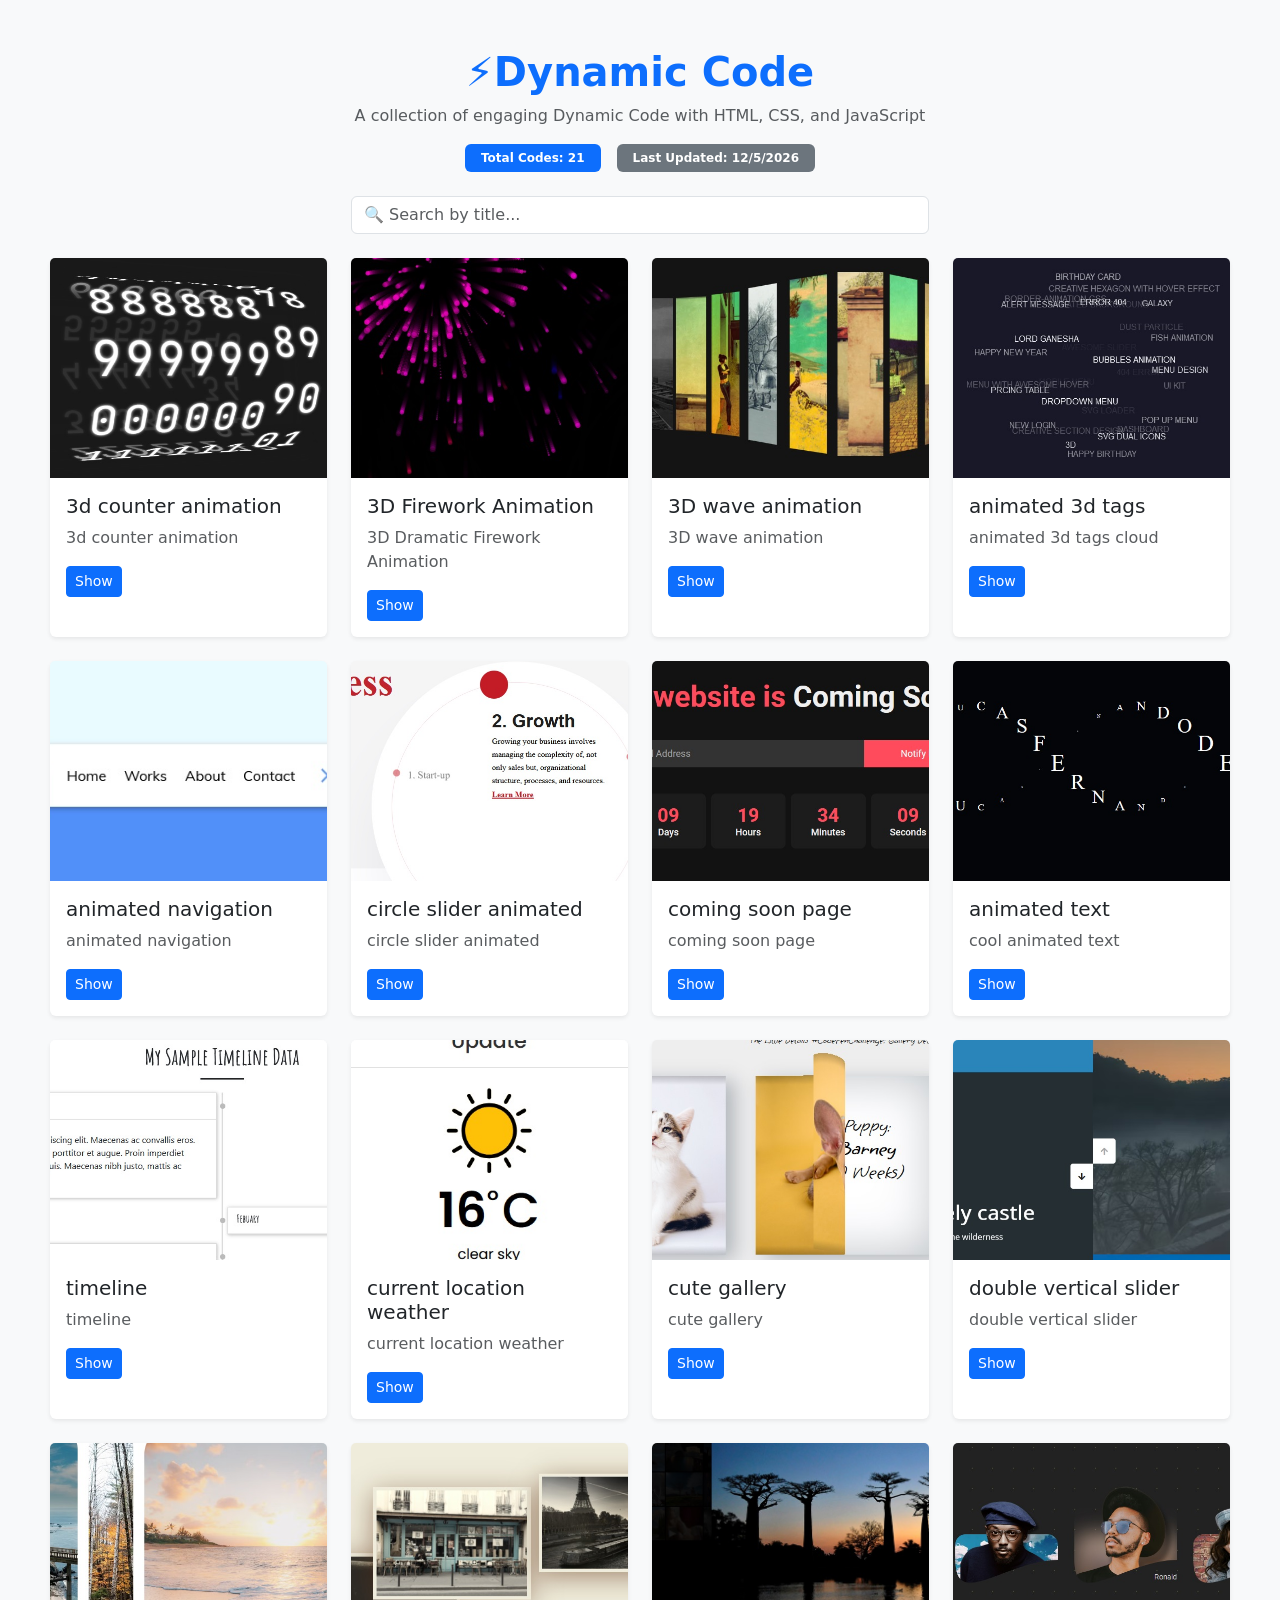
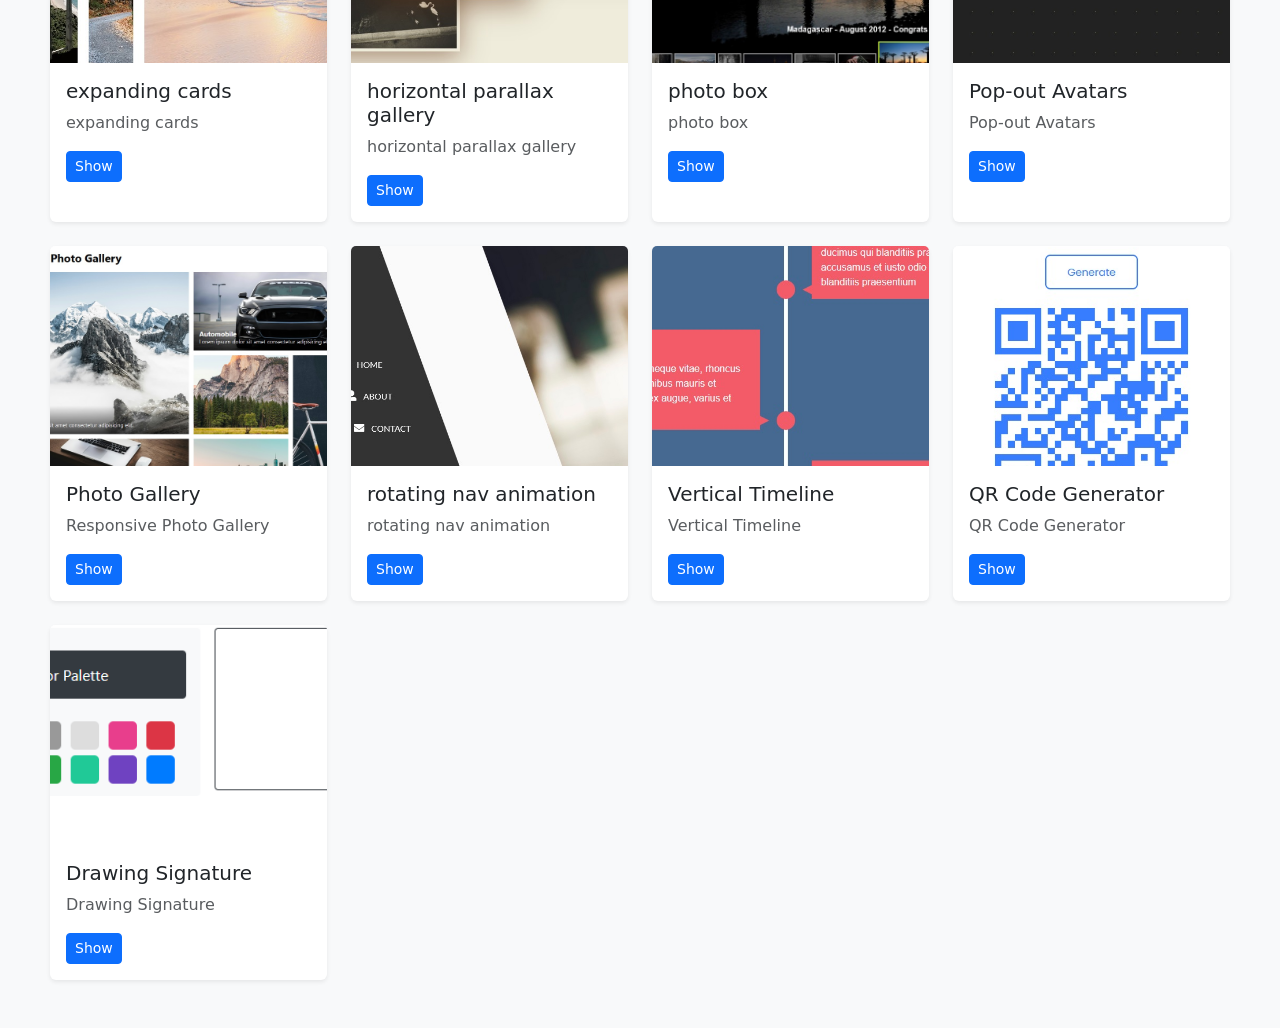
<file: index.html>
<!--
  Project: Dynamic Code
  Description: A collection of ready-to-use tools and components built with HTML, CSS, and JavaScript to create eye-catching and engaging Dynamic Animation.
  Author: Ahmed Hafez
  Date: 2025-09-01
  File: index.html
-->

<!DOCTYPE html>
<html lang="en">
<head>
  <meta charset="UTF-8">
  <meta name="viewport" content="width=device-width, initial-scale=1.0">
  <title>⚡️Dynamic Code</title>
  <!-- Bootstrap CSS -->
  <link href="https://cdn.jsdelivr.net/npm/bootstrap@5.3.3/dist/css/bootstrap.min.css" rel="stylesheet">
</head>
<body class="bg-light">

  <div style="max-width: 100%;padding-left: 50px;padding-right: 50px;" class="container py-5">
    <!-- Header -->
    <div class="text-center mb-4">
      <h1 class="fw-bold text-primary">⚡️Dynamic Code</h1>
      <p class="text-muted">A collection of engaging Dynamic Code with HTML, CSS, and JavaScript</p>

      <!-- ✅ Cards count & Last updated -->
      <div class="d-flex justify-content-center gap-3 mt-3">
        <span style="font-size: 12px !important;" id="cards-count" class="badge bg-primary fs-6 px-3 py-2"></span>
        <span style="font-size: 12px !important;" class="badge bg-secondary fs-6 px-3 py-2">
          Last Updated: <span id="last-updated"></span>
        </span>
      </div>
    </div>

    <!-- Search box -->
    <div class="row justify-content-center mb-4">
      <div class="col-md-6">
        <input id="search-box" type="text" class="form-control" placeholder="🔍 Search by title...">
      </div>
    </div>

    <!-- Cards container -->
    <div id="cards-container" class="row g-4"></div>
  </div>

  <!-- Bootstrap JS -->
  <script src="https://cdn.jsdelivr.net/npm/bootstrap@5.3.3/dist/js/bootstrap.bundle.min.js"></script>

  <script>
    // ✅ Data directly inside JS
    const cardsData = [
      {
        title: "3d counter animation",
        description: "3d counter animation",
        link: "3d-counter-animation",
        image: "02.jpg"
      },
      {
        title: "3D Firework Animation",
        description: "3D Dramatic Firework Animation",
        link: "3D-Dramatic-Firework-Animation",
        image: "54.jpg"
      },
      {
    title: "3D wave animation",
    description: "3D wave animation",
    link: "3D-wave-animation",
    image: "47.jpg"
  },
  {
    title: "animated 3d tags",
    description: "animated 3d tags cloud",
    link: "animated-3d-tags",
    image: "35.jpg"
  },
  {
    title: "animated navigation",
    description: "animated navigation",
    link: "animated-navigation",
    image: "55.jpg"
  },
  {
    title: "circle slider animated",
    description: "circle slider animated",
    link: "circle-slider-animated-infographics",
    image: "38.jpg"
  },
  {
    title: "coming soon page",
    description: "coming soon page",
    link: "coming-soon-page",
    image: "39.jpg"
  },
  {
    title: "animated text",
    description: "cool animated text",
    link: "animated-text",
    image: "40.jpg"
  },
  {
    title: "timeline",
    description: "timeline",
    link: "timeline",
    image: "42.jpg"
  },
  {
    title: "current location weather",
    description: "current location weather",
    link: "current-location-weather",
    image: "43.jpg"
  },
  {
    title: "cute gallery",
    description: "cute gallery",
    link: "cute-gallery",
    image: "56.jpg"
  },
  {
    title: "double vertical slider",
    description: "double vertical slider",
    link: "double-vertical-slider",
    image: "57.jpg"
  },
  {
    title: "expanding cards",
    description: "expanding cards",
    link: "expanding-cards",
    image: "58.jpg"
  },
  {
    title: "horizontal parallax gallery",
    description: "horizontal parallax gallery",
    link: "horizontal-parallax-gallery",
    image: "60.jpg"
  },
  {
    title: "photo box",
    description: "photo box",
    link: "photobox",
    image: "64.jpg"
  },
  {
    title: "Pop-out Avatars",
    description: "Pop-out Avatars",
    link: "Pop-out-Avatars",
    image: "49.jpg"
  },
  {
    title: "Photo Gallery",
    description: "Responsive Photo Gallery",
    link: "Responsive-Photo-Gallery",
    image: "50.jpg"
  },
  {
    title: "rotating nav animation",
    description: "rotating nav animation",
    link: "rotating-nav-animation",
    image: "67.jpg"
  },
  {
    title: "Vertical Timeline",
    description: "Vertical Timeline",
    link: "Vertical-Timeline",
    image: "46.jpg"
  },
  {
    title: "QR Code Generator",
    description: "QR Code Generator",
    link: "QR-Code-Generator",
    image: "25.jpg"
  },
  {
    title: "Drawing Signature",
    description: "Drawing Signature",
    link: "Drawing-Signature",
    image: "101.png"
  }
    ];

    // Function to display cards
    function displayCards(data) {
      const container = document.getElementById('cards-container');
      container.innerHTML = '';
      data.forEach(card => {
        const cardElement = `
          <div class="col-md-3">
            <div class="card h-100 shadow-sm border-0">
              <a href="${card.link}" target="_blank">
                <img src="images/${card.image}" class="card-img-top" alt="${card.title}" style="height: 220px; object-fit: cover;">
              </a>
              <div class="card-body">
                <h5 class="card-title">${card.title}</h5>
                <p class="card-text text-muted">${card.description}</p>
                <a href="${card.link}" target="_blank" class="btn btn-primary btn-sm">Show</a>
              </div>
            </div>
          </div>
        `;
        container.innerHTML += cardElement;
      });

      // ✅ Update cards count dynamically
      document.getElementById("cards-count").textContent = `Total Codes: ${data.length}`;
    }

    // Initial render
    displayCards(cardsData);

    // Search filter
    document.getElementById('search-box').addEventListener('input', function() {
      const searchTerm = this.value.toLowerCase();
      const filteredData = cardsData.filter(card =>
        card.title.toLowerCase().includes(searchTerm)
      );
      displayCards(filteredData);
    });

    // ✅ Last updated date (auto from file last modified)
    const lastUpdated = new Date(document.lastModified);
    document.getElementById("last-updated").textContent = lastUpdated.toLocaleDateString();
  </script>
</body>
</html>
</file>
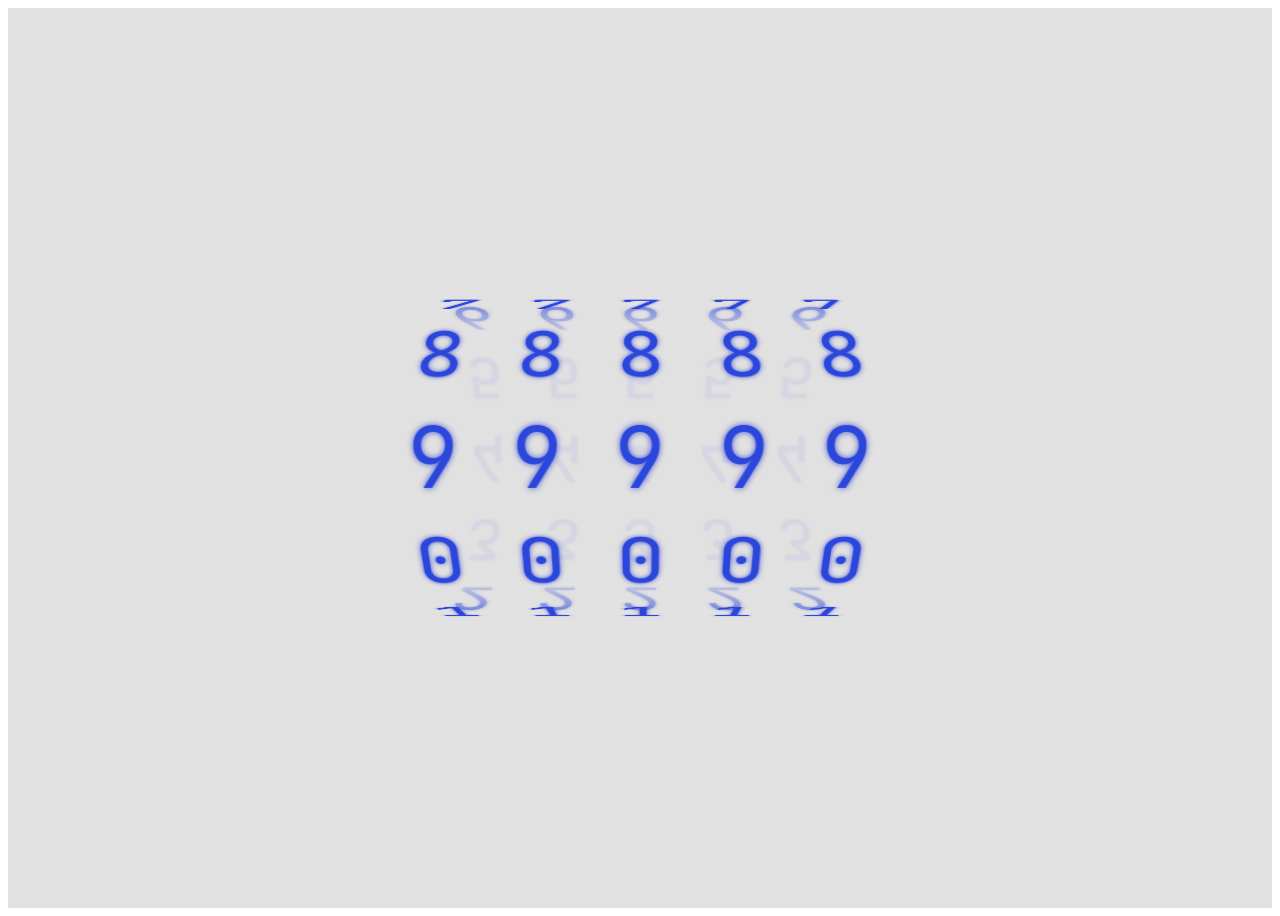
<file: 3d-counter-animation/index.html>
<!DOCTYPE html>
<html lang="en">
   <head>
      <meta charset="utf-8">
      <meta name="viewport" content="width=device-width, initial-scale=1">
      <title>count down</title>
      <!-- Style CSS -->
      <link rel="stylesheet" href="./css/style.css">
      
   </head>
   <body>
	   <div style="max-width: 960px; margin: 5px auto; flex: 100%; ">
	   </div>
      <main class="cd__main">
         <div class="holder">

	<div id="tenthousands" class="reel">
		<div>9</div>
		<div>8</div>
		<div>7</div>
		<div>6</div>
		<div>5</div>
		<div>4</div>
		<div>3</div>
		<div>2</div>
		<div>1</div>
		<div>0</div>
	</div>
	<div id="thousands" class="reel">
		<div>9</div>
		<div>8</div>
		<div>7</div>
		<div>6</div>
		<div>5</div>
		<div>4</div>
		<div>3</div>
		<div>2</div>
		<div>1</div>
		<div>0</div>
	</div>
	<div id="hundreds" class="reel">
		<div>9</div>
		<div>8</div>
		<div>7</div>
		<div>6</div>
		<div>5</div>
		<div>4</div>
		<div>3</div>
		<div>2</div>
		<div>1</div>
		<div>0</div>
	</div>
	<div id="tens" class="reel">
		<div>9</div>
		<div>8</div>
		<div>7</div>
		<div>6</div>
		<div>5</div>
		<div>4</div>
		<div>3</div>
		<div>2</div>
		<div>1</div>
		<div>0</div>
	</div>
	<div id="ones" class="reel">
		<div>9</div>
		<div>8</div>
		<div>7</div>
		<div>6</div>
		<div>5</div>
		<div>4</div>
		<div>3</div>
		<div>2</div>
		<div>1</div>
		<div>0</div>
	</div>
</div>
      </main>
      <script src='https://cdnjs.cloudflare.com/ajax/libs/jquery/3.6.0/jquery.min.js'></script>

   </body>
</html>
</file>
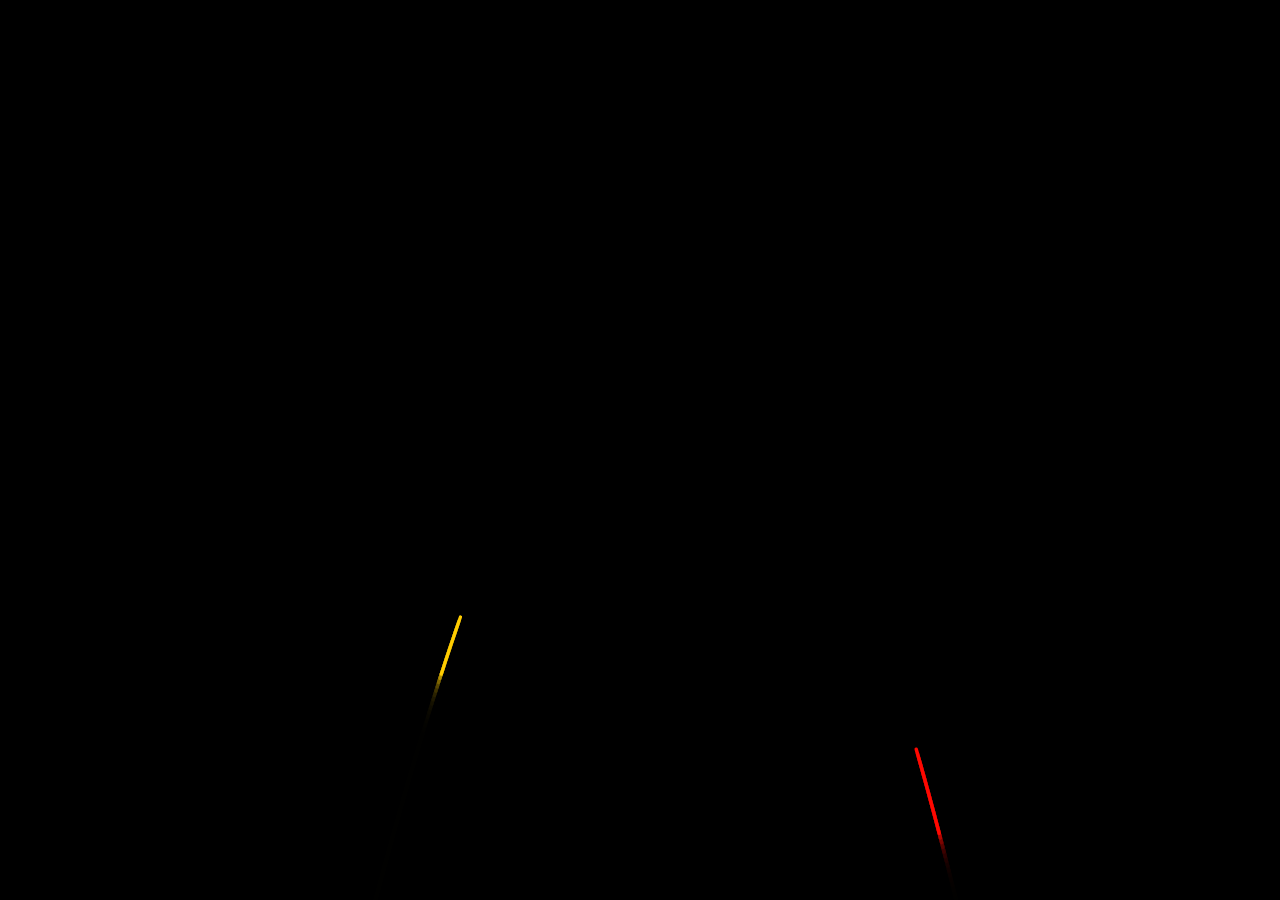
<file: 3D-Dramatic-Firework-Animation/index.html>
<!DOCTYPE html>
<html lang="en">
<head>
    <meta charset="UTF-8">
    <meta name="viewport" content="width=device-width, initial-scale=1.0">
    <title>Document</title>
    <link rel="stylesheet" type="text/css" href="style.css" /> 
</head>
<body>

  <div class="instructions">Click and Enjoy the Firework!</div>
      
    
      <script src="script.js"></script> 
</body>
</html>
</file>
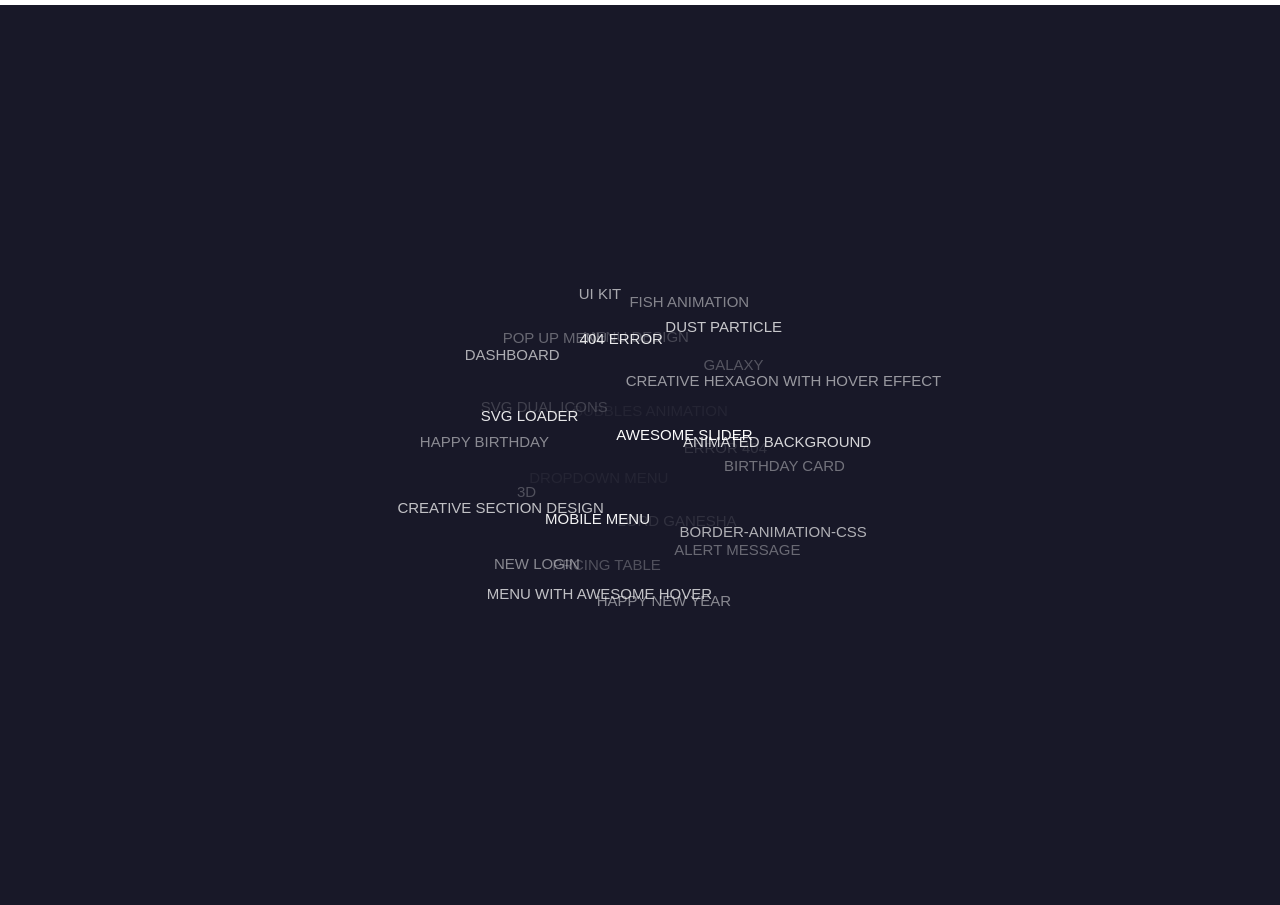
<file: animated-3d-tags/index.html>
<!DOCTYPE html>
<html lang="en">
   <head>
      <meta charset="utf-8">
      <meta name="viewport" content="width=device-width, initial-scale=1">
      <meta name="author" content="CodeHim">
      <title> 3D-Tag Example </title>
      <link rel="stylesheet" href="./css/style.css">
      <script src="https://code.jquery.com/jquery-2.2.1.min.js"></script>
   </head>
   <body>

	   <div style="max-width: 960px; margin: 5px auto; flex: 100%; ">
	   </div>
      <main class="cd__main">

         <div id='tag-cloud'></div>
      </main>
      <script src="./js/script.js"></script>
   </body>
</html>
</file>
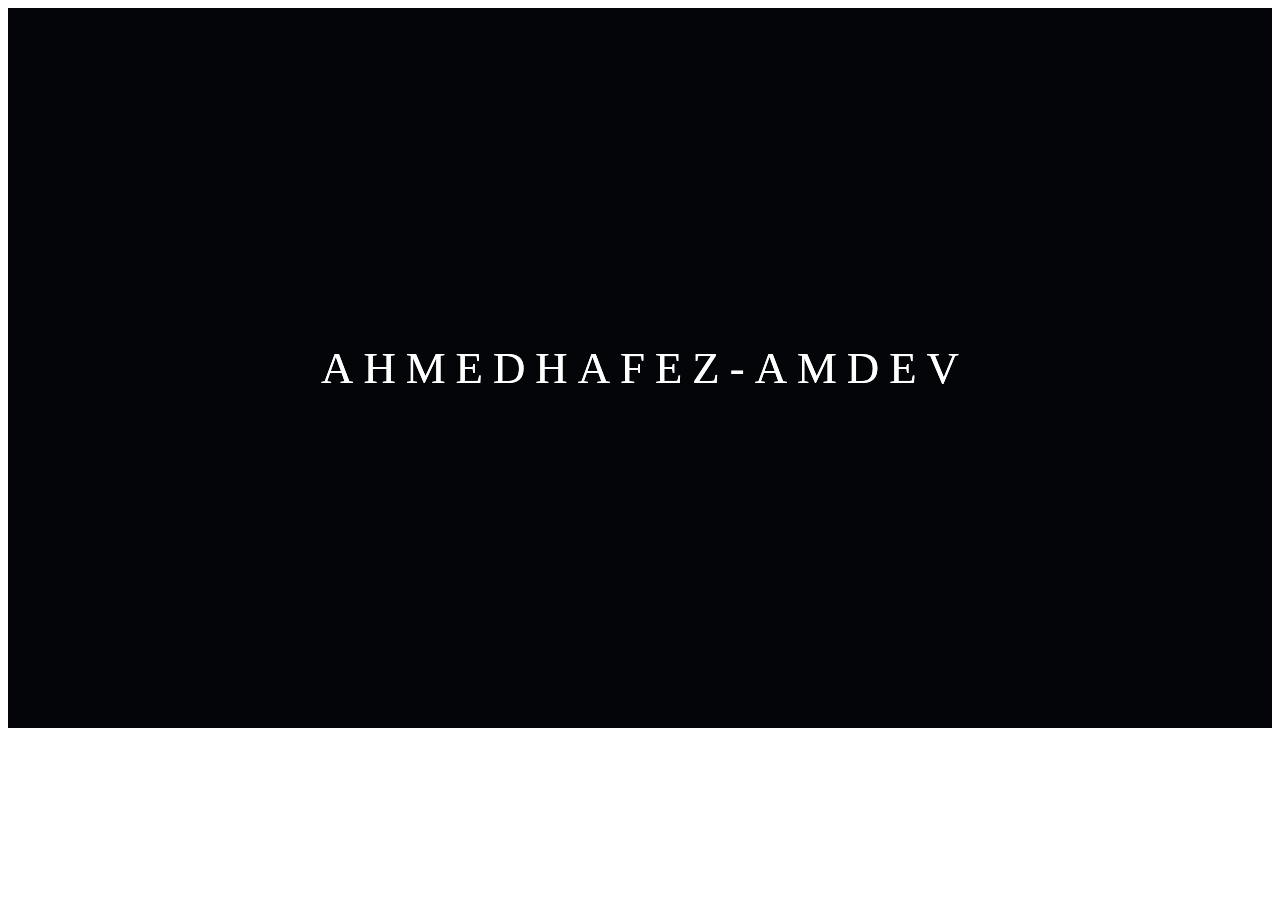
<file: animated-text/index.html>
<!DOCTYPE html>
<html lang="en">
   <head>
      <meta charset="utf-8">
      <meta name="viewport" content="width=device-width, initial-scale=1">
      <meta name="author" content="CodeHim">
      <title>animated text</title>
      <!-- Style CSS -->
      <link rel="stylesheet" href="./css/style.css">
      
   </head>
   <body>

	   <div style="max-width: 960px; margin: 5px auto; flex: 100%; ">

	   </div>
      <main class="cd__main">

         <div id="spiral" class="spiral"></div>
<div id="spiral2" class="spiral"></div>

      </main>
     
      <!-- Script JS -->
      <script src="./js/script.js"></script>

   </body>
</html>
</file>
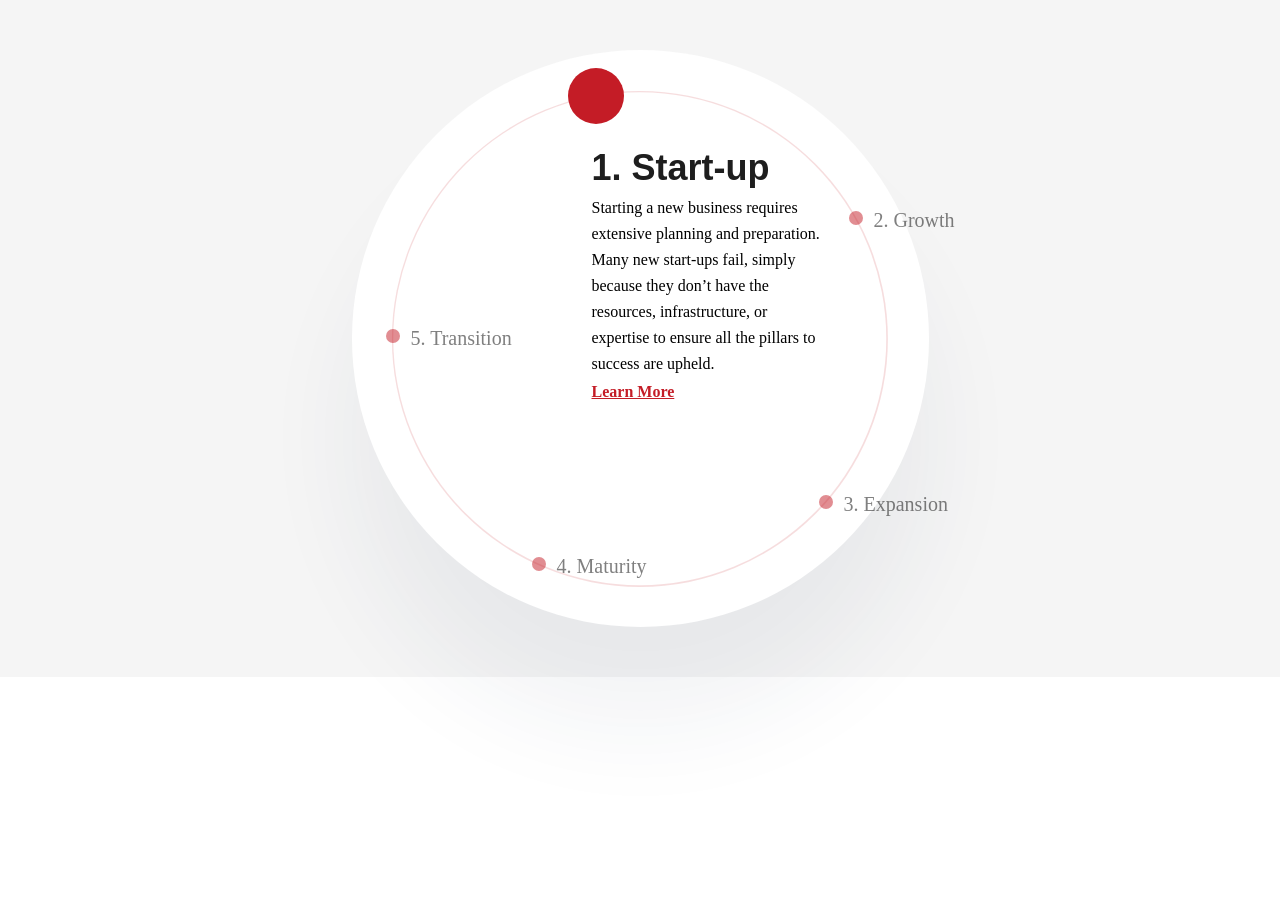
<file: circle-slider-animated-infographics/index.html>
<!DOCTYPE html>
<html lang="en">

<head>
  <meta charset="UTF-8">
  <meta name="viewport" content="width=device-width, initial-scale=1.0">
  <meta http-equiv="X-UA-Compatible" content="ie=edge">
  <title>Circle Slider</title>
</head>
<link rel="stylesheet" href="http://delanosolutions.com/static/fonts/Raleway-Black/stylesheet.css">
<link rel="stylesheet" href="./index.css">
<body>
    <div id="businessCycle">
        <div class="grid no-padding">
          <svg viewBox="0 0 1380 60" class="svg-piece">
            <path id="arch" width="1380px" height="60px" fill="#f5f5f5" d="M0,0h1380c0,31.3,0,31.3,0,60C1139,24.1,914.4,0.2,690,0C464.7-0.2,239.5,23.4,0,60
                C0,45.3,0,45.3,0,0z"></path>
          </svg>
          <div class="flex__container">
            <div class="watch__block">
              <h2 class="title_h1" style="max-width: 300px;">Business Life Cycle</h2>
            </div>
            <div class="slider-circle">

                <div class="slide-item">
                  <div class="icon icon-rocket"></div>
                  <h3 class="rest__title_h4">1. Start-up</h3>
                  <p class="description_small">Starting a new business requires extensive planning and preparation. Many
                    new start-ups fail, simply because they don’t have the resources, infrastructure, or expertise to
                    ensure all the pillars to success are upheld.</p><a href="/startup-consulting/" class="link">Learn More</a>
                </div>
    
                <div class="slide-item">
                  <div class="icon icon-schedule"></div>
                  <h3 class="rest__title_h4">2. Growth</h3>
                  <p class="description_small">Growing your business involves managing the complexity of, not only sales
                    but, organizational structure, processes, and resources.</p><a href="/business-growth-strategies/"
                    class="link">Learn More</a>
                </div>
    
                <div class="slide-item">
                  <div class="icon icon-growth"></div>
                  <h3 class="rest__title_h4">3. Expansion</h3>
                  <p class="description_small">Your organization offers a valuable product or service in the marketplace,
                    and you have been able to reach a growth platform.</p><a href="/business-expansion/" class="link">Learn
                    More</a>
                </div>
    
                <div class="slide-item">
                  <div class="icon icon-portfolio"></div>
                  <h3 class="rest__title_h4">4. Maturity</h3>
                  <p class="description_small">Your business has expanded, and you are reaching the height of your success
                    in your market.</p><a href="/business-maturity/" class="link">Learn More</a>
                </div>
                
                <div class="slide-item">
                  <div class="icon icon-idea"></div>
                  <h3 class="rest__title_h4">5. Transition</h3>
                  <p class="description_small">Your business has expanded, and you are reaching the height of your success
                    in your market.</p><a href="/business-transition/" class="link">Learn More</a>
                </div>
                
                <div class="next"></div>

                </div>
              </div>
          </div>
        </div>
      </div>


  <script src="./jquery.js"></script>
  <script src="http://delanosolutions.com/static/js/jquery.touchSwipe.js"></script>
  <script src="./index.js"></script>
  <script>
      $('.slider-circle').wet({speed: 500});
  </script>
</body>

</html>
</file>
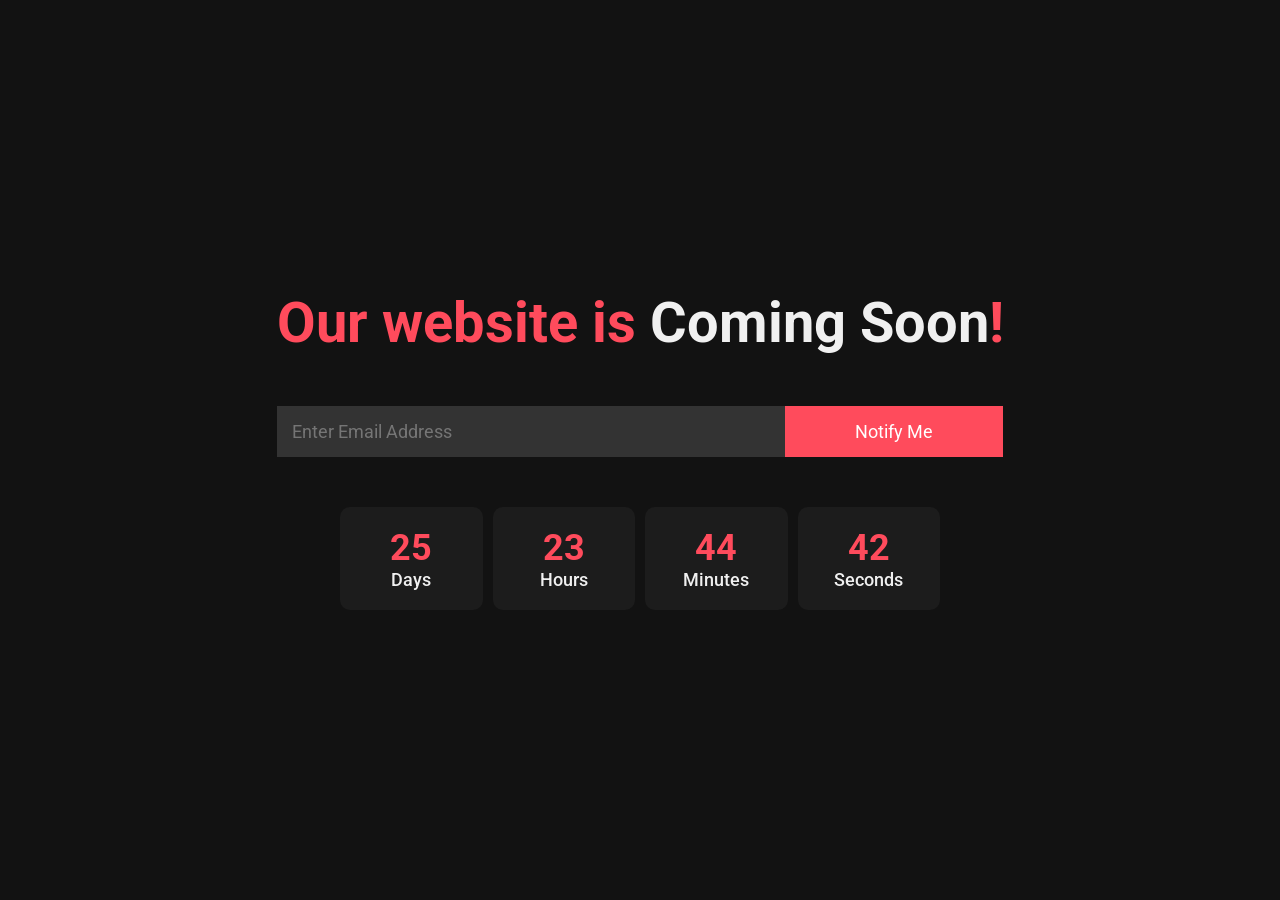
<file: coming-soon-page/index.html>
<!DOCTYPE html>
<html lang="en" dir="ltr">
    <head>
        <meta charset="utf-8">
        <title>Coming Soon Page</title>
        <meta name="viewport" content="width=device-width, initial-scale=1.0">

        <link rel="stylesheet" href="./style.css">
    </head>
    <body>
        <div class="wrapper">
            <div class="title">Our website is <span>Coming Soon</span>!</div>
            <form action="#" class="form">
                <div class="email-field">
                    <input type="email" placeholder="Enter Email Address" required>
                    <button type="submit">Notify Me</button>
                </div>
            </form>
            <div class="count-down">
                <div class="timer day">
                    <div class="numb">00</div>
                    <div class="text">Days</div>
                </div>
                <div class="timer hour">
                    <div class="numb">00</div>
                    <div class="text">Hours</div>
                </div>
                <div class="timer min">
                    <div class="numb">00</div>
                    <div class="text">Minutes</div>
                </div>
                <div class="timer sec">
                    <div class="numb">00</div>
                    <div class="text">Seconds</div>
                </div>
            </div>
        </div>

        <script src="./script.js"></script>
    </body>
</html>
</file>
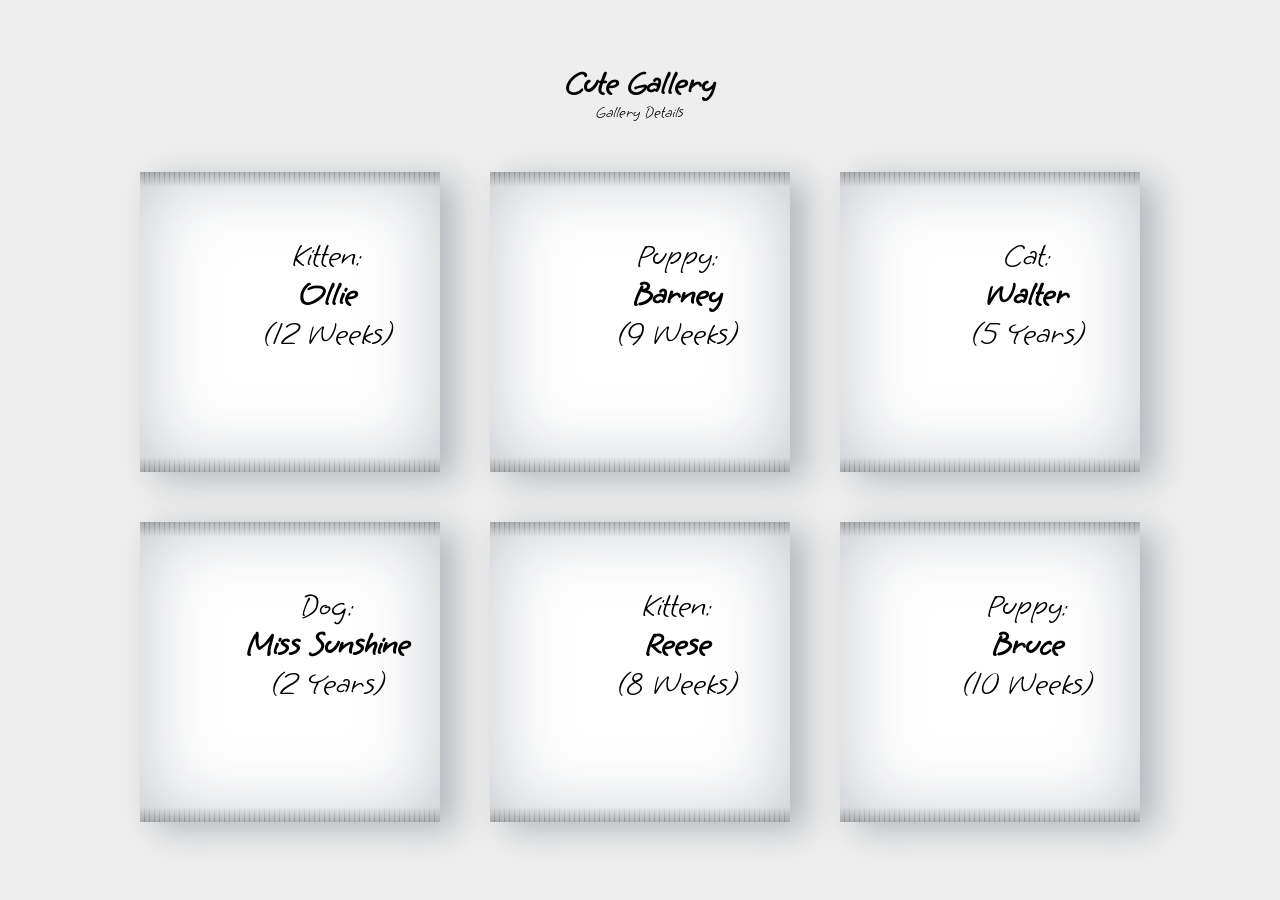
<file: cute-gallery/index.html>
<!DOCTYPE html>
<html lang="en" >
<head>
  <meta charset="UTF-8">
  <title>Cute Gallery</title>
  <link rel="stylesheet" href="./style.css">

</head>
<body>
<!-- partial:index.partial.html -->
<h1>Cute Gallery</h1>
Gallery Details
<div class="gallery">
  <figure class="imageRoll">
    <i><i><i><i><i><i><i><i><i><i><i><i><i><i><i><i><i><i><i><i><i><i><i><i><i><i><i><i><i><i><i><i><i><i><i><i><i><i><i><i><i><i><i><i><i><i><i><i><i><i><i><i><i><i><i><i><i><i><i><i>
      </i></i></i></i></i></i></i></i></i></i></i></i></i></i></i></i></i></i></i></i></i></i></i></i></i></i></i></i></i></i></i></i></i></i></i></i></i></i></i></i></i></i></i></i></i></i></i></i></i></i></i></i></i></i></i></i></i></i></i></i>
    <figcaption>Kitten: <strong>Ollie</strong> (12 Weeks)</figcaption>
  </figure>

  <figure class="imageRoll">
    <i><i><i><i><i><i><i><i><i><i><i><i><i><i><i><i><i><i><i><i><i><i><i><i><i><i><i><i><i><i><i><i><i><i><i><i><i><i><i><i><i><i><i><i><i><i><i><i><i><i><i><i><i><i><i><i><i><i><i><i>
      </i></i></i></i></i></i></i></i></i></i></i></i></i></i></i></i></i></i></i></i></i></i></i></i></i></i></i></i></i></i></i></i></i></i></i></i></i></i></i></i></i></i></i></i></i></i></i></i></i></i></i></i></i></i></i></i></i></i></i></i>
    <figcaption>Puppy: <strong>Barney</strong> (9 Weeks)</figcaption>
  </figure>

  <figure class="imageRoll">
    <i><i><i><i><i><i><i><i><i><i><i><i><i><i><i><i><i><i><i><i><i><i><i><i><i><i><i><i><i><i><i><i><i><i><i><i><i><i><i><i><i><i><i><i><i><i><i><i><i><i><i><i><i><i><i><i><i><i><i><i>
      </i></i></i></i></i></i></i></i></i></i></i></i></i></i></i></i></i></i></i></i></i></i></i></i></i></i></i></i></i></i></i></i></i></i></i></i></i></i></i></i></i></i></i></i></i></i></i></i></i></i></i></i></i></i></i></i></i></i></i></i>
    <figcaption>Cat: <strong>Walter</strong> (5 Years) </figcaption>
  </figure>

  <figure class="imageRoll">
    <i><i><i><i><i><i><i><i><i><i><i><i><i><i><i><i><i><i><i><i><i><i><i><i><i><i><i><i><i><i><i><i><i><i><i><i><i><i><i><i><i><i><i><i><i><i><i><i><i><i><i><i><i><i><i><i><i><i><i><i>
      </i></i></i></i></i></i></i></i></i></i></i></i></i></i></i></i></i></i></i></i></i></i></i></i></i></i></i></i></i></i></i></i></i></i></i></i></i></i></i></i></i></i></i></i></i></i></i></i></i></i></i></i></i></i></i></i></i></i></i></i>
    <figcaption>Dog: <strong>Miss Sunshine</strong> (2 Years) </figcaption>
  </figure>

  <figure class="imageRoll">
    <i><i><i><i><i><i><i><i><i><i><i><i><i><i><i><i><i><i><i><i><i><i><i><i><i><i><i><i><i><i><i><i><i><i><i><i><i><i><i><i><i><i><i><i><i><i><i><i><i><i><i><i><i><i><i><i><i><i><i><i>
      </i></i></i></i></i></i></i></i></i></i></i></i></i></i></i></i></i></i></i></i></i></i></i></i></i></i></i></i></i></i></i></i></i></i></i></i></i></i></i></i></i></i></i></i></i></i></i></i></i></i></i></i></i></i></i></i></i></i></i></i>
    <figcaption>Kitten: <strong>Reese</strong> (8 Weeks)</figcaption>
  </figure>

  <figure class="imageRoll">
    <i><i><i><i><i><i><i><i><i><i><i><i><i><i><i><i><i><i><i><i><i><i><i><i><i><i><i><i><i><i><i><i><i><i><i><i><i><i><i><i><i><i><i><i><i><i><i><i><i><i><i><i><i><i><i><i><i><i><i><i>
      </i></i></i></i></i></i></i></i></i></i></i></i></i></i></i></i></i></i></i></i></i></i></i></i></i></i></i></i></i></i></i></i></i></i></i></i></i></i></i></i></i></i></i></i></i></i></i></i></i></i></i></i></i></i></i></i></i></i></i></i>
    <figcaption>Puppy: <strong>Bruce</strong> (10 Weeks)</figcaption>
  </figure>
</div>

</body>
</html>
</file>
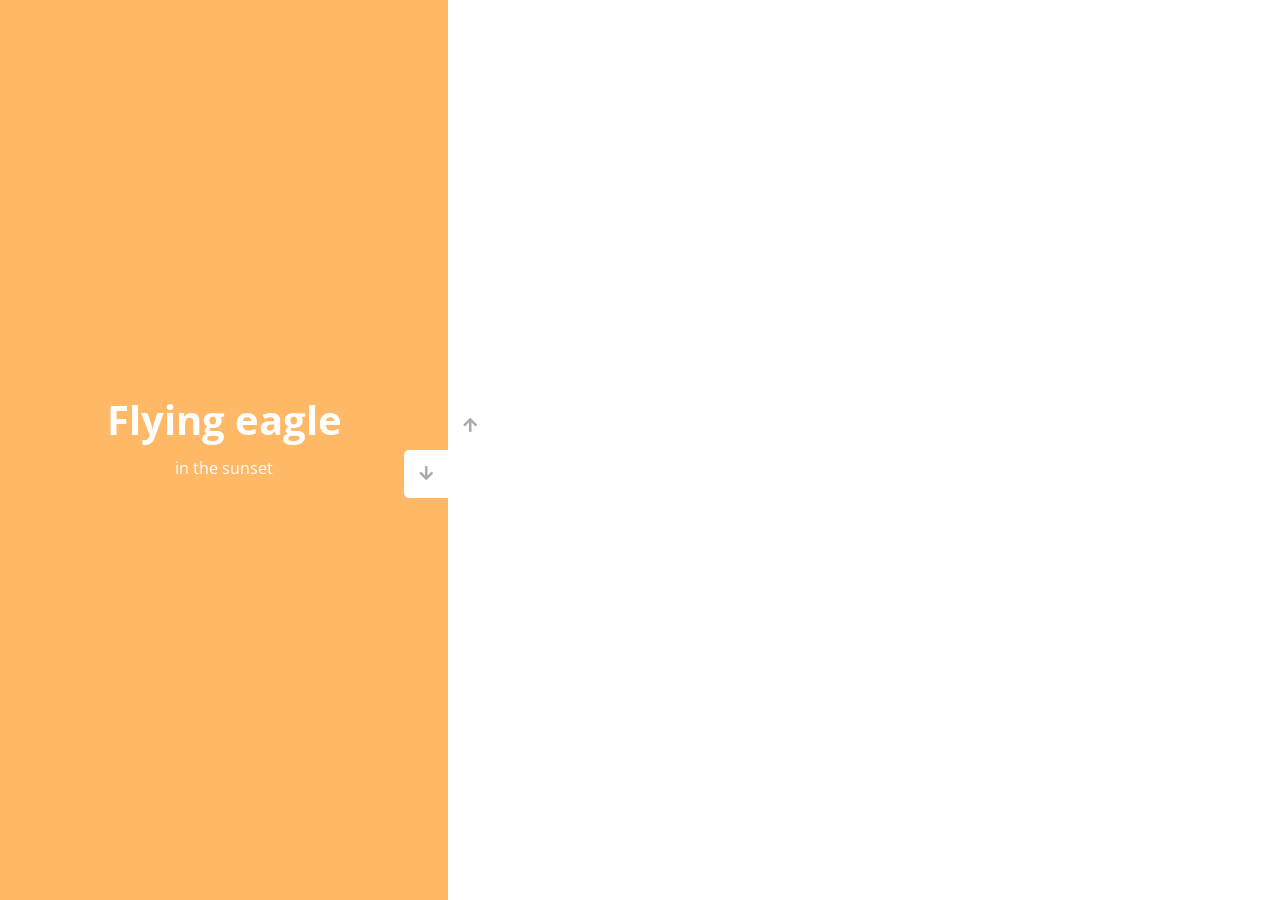
<file: double-vertical-slider/index.html>
<!DOCTYPE html>
<html lang="en">
  <head>
    <meta charset="UTF-8" />
    <meta name="viewport" content="width=device-width, initial-scale=1.0" />
    <link rel="stylesheet" href="https://cdnjs.cloudflare.com/ajax/libs/font-awesome/5.15.1/css/all.min.css" />
    <link rel="stylesheet" href="style.css" />
    <title>Vertical Slider</title>
  </head>
  <body>
    <div class="slider-container">
      <div class="left-slide">
        <div style="background-color: #FD3555">
          <h1>Nature flower</h1>
          <p>all in pink</p>
        </div>
        <div style="background-color: #2A86BA">
          <h1>Bluuue Sky</h1>
          <p>with it's mountains</p>
        </div>
        <div style="background-color: #252E33">
          <h1>Lonely castle</h1>
          <p>in the wilderness</p>
        </div>
        <div style="background-color: #FFB866">
          <h1>Flying eagle</h1>
          <p>in the sunset</p>
        </div>
      </div>
      <div class="right-slide">
        <div style="background-image: url('https://images.unsplash.com/photo-1508768787810-6adc1f613514?ixlib=rb-0.3.5&ixid=eyJhcHBfaWQiOjEyMDd9&s=e27f6661df21ed17ab5355b28af8df4e&auto=format&fit=crop&w=1350&q=80')"></div>
        <div style="background-image: url('https://images.unsplash.com/photo-1519981593452-666cf05569a9?ixlib=rb-0.3.5&ixid=eyJhcHBfaWQiOjEyMDd9&s=90ed8055f06493290dad8da9584a13f7&auto=format&fit=crop&w=715&q=80')"></div>
        <div style="background-image: url('https://images.unsplash.com/photo-1486899430790-61dbf6f6d98b?ixlib=rb-0.3.5&ixid=eyJhcHBfaWQiOjEyMDd9&s=8ecdee5d1b3ed78ff16053b0227874a2&auto=format&fit=crop&w=1002&q=80')"></div>
        <div style="background-image: url('https://images.unsplash.com/photo-1510942201312-84e7962f6dbb?ixlib=rb-0.3.5&ixid=eyJhcHBfaWQiOjEyMDd9&s=da4ca7a78004349f1b63f257e50e4360&auto=format&fit=crop&w=1050&q=80')"></div>
      </div>
      <div class="action-buttons">
        <button class="down-button">
          <i class="fas fa-arrow-down"></i>
        </button>
        <button class="up-button">
          <i class="fas fa-arrow-up"></i>
        </button>
      </div>
    </div>

    <script src="script.js"></script>
  </body>
</html>
</file>
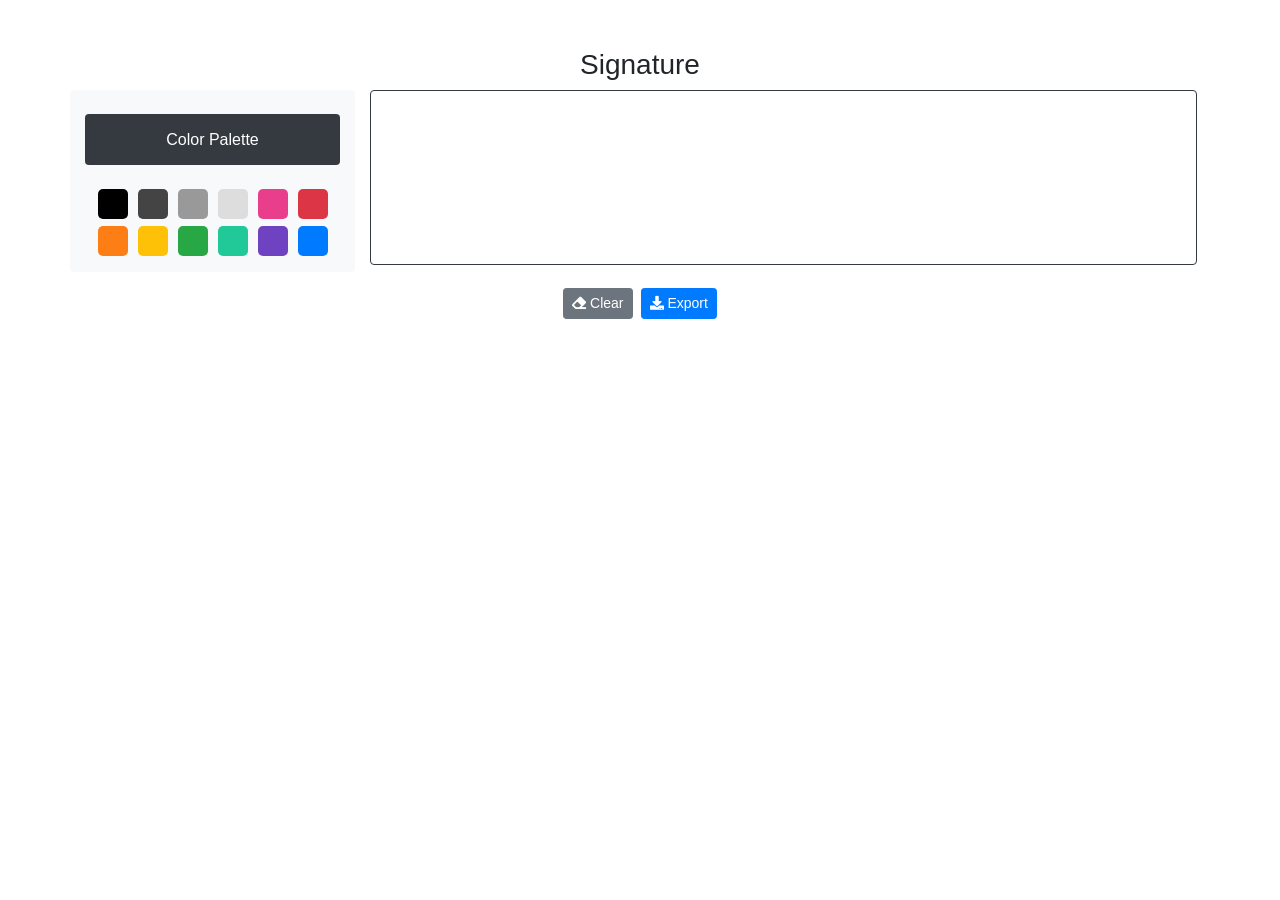
<file: Drawing-Signature/index.html>
<!DOCTYPE html>
<html>

<head>
	<title>Signature</title>
	<link type="text/css" rel="stylesheet"
		href="https://cdnjs.cloudflare.com/ajax/libs/twitter-bootstrap/4.6.0/css/bootstrap.min.css" />
	<link type="text/css" rel="stylesheet"
		href="https://cdnjs.cloudflare.com/ajax/libs/font-awesome/5.15.3/css/all.min.css" />
	<link type="text/css" rel="stylesheet" href="resources/css/bcPaint.css" />
	<link type="text/css" rel="stylesheet" href="resources/css/demo-page.css" />
	<link type="text/css" rel="stylesheet" href="resources/css/bcPaint.mobile.css" />
	<script type="text/javascript" src="https://cdnjs.cloudflare.com/ajax/libs/jquery/3.6.0/jquery.min.js"></script>
	<script type="text/javascript" src="resources/js/bcPaint.js"></script>
</head>

<body>

	
	<section class="example">
		<div class="container mt-5 mb-5">
			<div class="row">
				<div class="col-xs-12 col-sm-12 cols-md-12 text-center">
					<h3>Signature</h3>
				</div>
			</div>
			<div id="bcPaint"></div>
			<script type="text/javascript">
				$('#bcPaint').bcPaint();
			</script>
		</div>
	</section>
	
</html>
</file>
<file: 3d-counter-animation/css/style.css>
@import url("https://fonts.googleapis.com/css2?family=JetBrains+Mono&display=swap");
.cd__main {
  height: 100vh;
  margin: 0;
  display: grid !important;
  place-items: center;
  font-family: "JetBrains Mono", monospace;
  text-shadow: 0 0 5px rgb(71, 85, 211);
  perspective: 1000px;
  perspective-origin: calc(50% - 0) calc(50% - 0);
  background: #e2e2e2 !important;
  color: rgb(43, 70, 219);
}

.holder {
  width: 350px;
  height: 200px;
  display: flex;
  align-items: center;
  justify-content: center;
  flex-direction: row;
  justify-content: space-between;
  transform-style: preserve-3d;
  animation: hold 30s infinite ease-in-out;
}

.holder:after {
  content: "";
  width: 600px;
  height: 300px;
  left: -150px;
  top: -50px;
  position: absolute;
  background: #e2e2e2ee;
  filter: blur(20px);
}

.holder:before {
  content: "";
  width: 340px;
  height: 100px;
  left: 0;
  top: 50px;
  position: absolute;
  background: #e2e2e2;
  transform: translateY(230px) rotateX(90deg);
  filter: blur(20px);
}

@keyframes hold {
  0%, 100% {
    transform: rotateY(-30deg) rotateX(-2deg);
  }
  50% {
    transform: rotateY(38deg) rotateX(8deg);
  }
}
.reel {
  position: relative;
  transform-style: preserve-3d;
}

.reel div {
  position: absolute;
  text-align: center;
  width: 50px;
  height: 100px;
  font-size: 72px;
  line-height: 100px;
  animation: fade 10s infinite linear;
}

.reel div:nth-child(1) {
  --left: 0px;
  transform: translate(-50%, -50%) rotateX(0deg) translateZ(154px);
  animation-delay: 0s;
}

.reel div:nth-child(2) {
  --left: 50px;
  transform: translate(-50%, -50%) rotateX(36deg) translateZ(154px);
  animation-delay: 1s;
}

.reel div:nth-child(3) {
  --left: 100px;
  transform: translate(-50%, -50%) rotateX(72deg) translateZ(154px);
  animation-delay: 2s;
}

.reel div:nth-child(4) {
  --left: 150px;
  transform: translate(-50%, -50%) rotateX(108deg) translateZ(154px);
  animation-delay: 3s;
}

.reel div:nth-child(5) {
  --left: 200px;
  transform: translate(-50%, -50%) rotateX(144deg) translateZ(154px);
  animation-delay: 4s;
}

.reel div:nth-child(6) {
  --left: 250px;
  transform: translate(-50%, -50%) rotateX(180deg) translateZ(154px);
  animation-delay: 5s;
}

.reel div:nth-child(7) {
  --left: 300px;
  transform: translate(-50%, -50%) rotateX(216deg) translateZ(154px);
  animation-delay: 6s;
}

.reel div:nth-child(8) {
  --left: 350px;
  transform: translate(-50%, -50%) rotateX(252deg) translateZ(154px);
  animation-delay: 7s;
}

.reel div:nth-child(9) {
  --left: 400px;
  transform: translate(-50%, -50%) rotateX(288deg) translateZ(154px);
  animation-delay: 8s;
}

.reel div:nth-child(10) {
  --left: 450px;
  transform: translate(-50%, -50%) rotateX(324deg) translateZ(154px);
  animation-delay: 9s;
}

* {
  -webkit-touch-callout: none;
  -webkit-user-select: none;
  -khtml-user-select: none;
  -moz-user-select: none;
  -ms-user-select: none;
  user-select: none;
}

#ones {
  animation: increment-ones 10s infinite ease-in;
}

#tens {
  animation: increment-tens 100s infinite ease-in;
}

#hundreds {
  animation: increment-hund 1000s infinite ease-in;
}

#thousands {
  animation: increment-thou 10000s infinite ease-in;
}

#tenthousands {
  animation: increment-tenthou 100000s infinite ease-in;
}

#hundredthousands {
  animation: increment-hunthou 1000000s infinite ease-in;
}

#millions {
  animation: increment-million 10000000s infinite ease-in;
}

#tenmillions {
  animation: increment-tenmillion 10000000s infinite ease-in;
}

@keyframes increment-ones {
  0% {
    transform: rotateX(0);
  }
  10% {
    transform: rotateX(-36deg);
  }
  20% {
    transform: rotateX(-72deg);
  }
  30% {
    transform: rotateX(-108deg);
  }
  40% {
    transform: rotateX(-144deg);
  }
  50% {
    transform: rotateX(-180deg);
  }
  60% {
    transform: rotateX(-216deg);
  }
  70% {
    transform: rotateX(-252deg);
  }
  80% {
    transform: rotateX(-288deg);
  }
  90% {
    transform: rotateX(-324deg);
  }
  100% {
    transform: rotateX(-360deg);
  }
}
@keyframes increment-tens {
  0%, 9% {
    transform: rotateX(0);
  }
  100% {
    transform: rotateX(-360deg);
  }
  10%, 19% {
    transform: rotateX(-36deg);
  }
  20%, 29% {
    transform: rotateX(-72deg);
  }
  30%, 39% {
    transform: rotateX(-108deg);
  }
  40%, 49% {
    transform: rotateX(-144deg);
  }
  50%, 59% {
    transform: rotateX(-180deg);
  }
  60%, 69% {
    transform: rotateX(-216deg);
  }
  70%, 79% {
    transform: rotateX(-252deg);
  }
  80%, 89% {
    transform: rotateX(-288deg);
  }
  90%, 99% {
    transform: rotateX(-324deg);
  }
}
@keyframes increment-hund {
  0%, 9.9% {
    transform: rotateX(0);
  }
  100% {
    transform: rotateX(-360deg);
  }
  10%, 19.9% {
    transform: rotateX(-36deg);
  }
  20%, 29.9% {
    transform: rotateX(-72deg);
  }
  30%, 39.9% {
    transform: rotateX(-108deg);
  }
  40%, 49.9% {
    transform: rotateX(-144deg);
  }
  50%, 59.9% {
    transform: rotateX(-180deg);
  }
  60%, 69.9% {
    transform: rotateX(-216deg);
  }
  70%, 79.9% {
    transform: rotateX(-252deg);
  }
  80%, 89.9% {
    transform: rotateX(-288deg);
  }
  90%, 99.9% {
    transform: rotateX(-324deg);
  }
}
@keyframes increment-thou {
  0%, 9.99% {
    transform: rotateX(0);
  }
  100% {
    transform: rotateX(-360deg);
  }
  10%, 19.99% {
    transform: rotateX(-36deg);
  }
  20%, 29.99% {
    transform: rotateX(-72deg);
  }
  30%, 39.99% {
    transform: rotateX(-108deg);
  }
  40%, 49.99% {
    transform: rotateX(-144deg);
  }
  50%, 59.99% {
    transform: rotateX(-180deg);
  }
  60%, 69.99% {
    transform: rotateX(-216deg);
  }
  70%, 79.99% {
    transform: rotateX(-252deg);
  }
  80%, 89.99% {
    transform: rotateX(-288deg);
  }
  90%, 99.99% {
    transform: rotateX(-324deg);
  }
}
@keyframes increment-tenthou {
  0%, 9.999% {
    transform: rotateX(0);
  }
  100% {
    transform: rotateX(-360deg);
  }
  10%, 19.999% {
    transform: rotateX(-36deg);
  }
  20%, 29.999% {
    transform: rotateX(-72deg);
  }
  30%, 39.999% {
    transform: rotateX(-108deg);
  }
  40%, 49.999% {
    transform: rotateX(-144deg);
  }
  50%, 59.999% {
    transform: rotateX(-180deg);
  }
  60%, 69.999% {
    transform: rotateX(-216deg);
  }
  70%, 79.999% {
    transform: rotateX(-252deg);
  }
  80%, 89.999% {
    transform: rotateX(-288deg);
  }
  90%, 99.999% {
    transform: rotateX(-324deg);
  }
}
@keyframes increment-hunthou {
  0%, 9.9999% {
    transform: rotateX(0);
  }
  100% {
    transform: rotateX(-360deg);
  }
  10%, 19.9999% {
    transform: rotateX(-36deg);
  }
  20%, 29.9999% {
    transform: rotateX(-72deg);
  }
  30%, 39.9999% {
    transform: rotateX(-108deg);
  }
  40%, 49.9999% {
    transform: rotateX(-144deg);
  }
  50%, 59.9999% {
    transform: rotateX(-180deg);
  }
  60%, 69.9999% {
    transform: rotateX(-216deg);
  }
  70%, 79.9999% {
    transform: rotateX(-252deg);
  }
  80%, 89.9999% {
    transform: rotateX(-288deg);
  }
  90%, 99.9999% {
    transform: rotateX(-324deg);
  }
}
@keyframes increment-million {
  0%, 9.99999% {
    transform: rotateX(0);
  }
  100% {
    transform: rotateX(-360deg);
  }
  10%, 19.99999% {
    transform: rotateX(-36deg);
  }
  20%, 29.99999% {
    transform: rotateX(-72deg);
  }
  30%, 39.99999% {
    transform: rotateX(-108deg);
  }
  40%, 49.99999% {
    transform: rotateX(-144deg);
  }
  50%, 59.99999% {
    transform: rotateX(-180deg);
  }
  60%, 69.99999% {
    transform: rotateX(-216deg);
  }
  70%, 79.99999% {
    transform: rotateX(-252deg);
  }
  80%, 89.99999% {
    transform: rotateX(-288deg);
  }
  90%, 99.99999% {
    transform: rotateX(-324deg);
  }
}
@keyframes increment-tenmillion {
  0%, 9.999999% {
    transform: rotateX(0);
  }
  100% {
    transform: rotateX(-360deg);
  }
  10%, 19.999999% {
    transform: rotateX(-36deg);
  }
  20%, 29.999999% {
    transform: rotateX(-72deg);
  }
  30%, 39.999999% {
    transform: rotateX(-108deg);
  }
  40%, 49.999999% {
    transform: rotateX(-144deg);
  }
  50%, 59.999999% {
    transform: rotateX(-180deg);
  }
  60%, 69.999999% {
    transform: rotateX(-216deg);
  }
  70%, 79.999999% {
    transform: rotateX(-252deg);
  }
  80%, 89.999999% {
    transform: rotateX(-288deg);
  }
  90%, 99.999999% {
    transform: rotateX(-324deg);
  }
}
</file>
<file: 3D-Dramatic-Firework-Animation/style.css>
:root {
  --title: "Click Crazy Fireworks";
  --author: "Matt Cannon";
  --contact: "mc@mattcannon.design";
  --description: "Random fireworks over a blank void, as is life. Click like crazy to see the finale!";
  --keywords: "codepenchallenge, cpc-celebration, fireworks, animation, canvas, JavaScript, visual effects, celebration, night sky, particles, interactive, generative art, dynamic display, colorful explosions, seamless animations";
  --last-modified: "2024-12-16";
  --content-language: "en";
  --generator: "HTML5, CSS3, JavaScript";
}

body {
  background-color: #000;
  margin: 0;
  padding: 0;
  overflow: hidden;
}

canvas {
  display: block;
}
</file>
<file: animated-3d-tags/css/style.css>
.cd__main{
  display: flex;
  justify-content: center;
  align-items: center;
  min-height: 100vh;
    background-color: #181828 !important;
}

*
{
  margin:0;
  padding:0;
}

#tag-cloud svg rect
{
  fill:transparent;
}
</file>
<file: animated-text/css/style.css>
.cd__main{
  min-height: 720px;
  margin: 0;
  display: flex;
  justify-content: center;
  align-items: center;
  background: #040509 !important;
  overflow: hidden;
  font-size: 62.5%
}

@property --angle {
    syntax: '<angle>';
    initial-value: 0deg;
    inherits: false;
}

.spiral{
  display: flex;
  align-items: center;
  gap: 10px;
  position: absolute;
  color: #e0ecef;
  font-family: "sans-serif";
}

@keyframes spiral{
  0%{
    --angle: 0deg;
  }
  100%{
    --angle: 360deg;
  }
}

.character{
  font-size: 2.8rem;
  color: white;
  text-transform: uppercase;
  transform: translateY(calc(sin(var(--angle)) * 100px)) scale(calc(cos(var(--angle)) * 0.5 + 0.5));
  animation: spiral 4s linear infinite;
}

@media (max-width: 490px){
  .character{
    font-size: 2.2rem
  }
}
</file>
<file: circle-slider-animated-infographics/index.css>
body, div, h1,h2,h3,p{
  margin:0;
  padding:0;
}
#businessCycle {
  background: #f5f5f5;
  margin-bottom: 165px;
}

@media all and (max-width: 1299px) {
  #businessCycle {
      margin-bottom:0
  }
}

@media all and (min-width: 768px) and (max-width:1299px) {
  #businessCycle {
      padding:50px 0
  }
}

@media all and (max-width: 767px) {
  #businessCycle {
      background:#fff;
      padding-bottom: 0
  }
}

@media all and (min-width: 768px) {
  #businessCycle .svg-piece {
      display:none
  }
}

#businessCycle .flex__container {
  position: relative;
  bottom: -165px;
  display: -webkit-box;
  display: -moz-box;
  display: -ms-flexbox;
  display: -webkit-flex;
  display: flex
}
.grid{
  max-width: 1400px;
  margin: 0 auto;
}
.title_h1{
  color: #c2242d;
  position: relative;
  right: -160px;
  z-index: 10;
}
.title_h1 {
  font-size: 80px;
  font-size: 5rem;
  line-height: 1;
  font-family: 'ralewayblack';
}
@media all and (max-width: 1299px) {
  #businessCycle .flex__container {
      bottom:0;
      -webkit-box-orient: vertical;
      -webkit-box-flex-direction: column;
      -moz-box-flex-direction: column;
      -webkit-flex-direction: column;
      -ms-flex-direction: column;
      flex-direction: column
  }
}

@media all and (max-width: 767px) {
  #businessCycle .flex__container {
      overflow:hidden;
      padding-top: 15px
  }

  #businessCycle .flex__container::before,#businessCycle .flex__container::after {
      content: '';
      position: absolute;
      height: 100%;
      width: 150%;
      border-radius: 100%;
      z-index: -3
  }
}

@media all and (max-width: 767px) and (max-width:767px) {
  #businessCycle .flex__container::before,#businessCycle .flex__container::after {
      z-index:3
  }
}

@media all and (max-width: 767px) {
  #businessCycle .flex__container::before {
      left:-25%;
      top: 100px;
      background: #c41c26;
      opacity: .3
  }

  #businessCycle .flex__container::after {
      left: -25%;
      top: 101px;
      background: white
  }
}

#businessCycle .watch__block {
  background-image: url(http://delanosolutions.com/static/img/watch.png);
  background-repeat: no-repeat;
  background-position-y: 95px;
  width: 30%
}

@media all and (max-width: 1299px) {
  #businessCycle .watch__block {
      margin-bottom:25px
  }
}
.rest__title_h4 {
  color: #1e1e1e;
  font-size: 36px;
  font-size: 2.25rem;
  line-height: 1.47222;
  font-family: 'ralewayblack',sans-serif;
}
@media all and (max-width: 1299px) {
  #businessCycle .watch__block {
      background:0;
      width: 100%;
      text-align: center;
      display:none;
  }
}

#businessCycle .watch__block .title_h1 {
  color: #c2242d;
  position: relative;
  right: -160px;
  z-index: 10
}

@media all and (max-width: 1299px) {
  #businessCycle .watch__block .title_h1 {
      right:auto;
      z-index: auto
  }
}

#businessCycle .wrapper-slider {
  width: 70%
}

@media all and (max-width: 1299px) {
  #businessCycle .wrapper-slider {
      width:100%
  }
}

@media all and (max-width: 767px) {
  #businessCycle .wrapper-slider {
      position:relative;
      z-index: 5
  }
}

#businessCycle .wrapper-slider .slider-circle {
  background: white;
  width: 577px;
  height: 577px;
  border-radius: 100%;
  position: relative;
  box-shadow: 0 100px 100px 0 rgba(42,46,78,0.06);
  display: -webkit-box;
  display: -moz-box;
  display: -ms-flexbox;
  display: -webkit-flex;
  display: flex;
  -webkit-box-pack: center;
  -webkit-box-justify-content: center;
  -moz-box-justify-content: center;
  -webkit-justify-content: center;
  -ms-justify-content: center;
  justify-content: center
}

@media all and (min-width: 768px) and (max-width:1299px) {
  #businessCycle .wrapper-slider .slider-circle {
      margin:0 auto
  }
}

@media all and (max-width: 767px) {
  #businessCycle .wrapper-slider .slider-circle {
      height:auto;
      width: 50%;
      padding: 0;
      margin: 0 auto;
      overflow: hidden;
      background: 0;
      border-radius: 0;
      box-shadow: none;
      -webkit-box-pack: start;
      -webkit-box-justify-content: flex-start;
      -moz-box-justify-content: flex-start;
      -webkit-justify-content: flex-start;
      -ms-justify-content: flex-start;
      justify-content: flex-start
  }
}

@media all and (max-width: 479px) {
  #businessCycle .wrapper-slider .slider-circle {
      width:100%
  }
}

#businessCycle .wrapper-slider .slider-circle .slide-item {
  position: absolute;
  opacity: 0;
  max-width: 300px;
  z-index: 10;
  left: 240px;
  top: 92px;
  transition: all .2s
}

@media all and (max-width: 767px) {
  #businessCycle .wrapper-slider .slider-circle .slide-item {
      position:relative;
      opacity: 1;
      max-width: 100%;
      min-width: 100%;
      left: 0;
      top: 0;
      display: -webkit-box;
      display: -moz-box;
      display: -ms-flexbox;
      display: -webkit-flex;
      display: flex;
      -webkit-box-orient: vertical;
      -webkit-box-flex-direction: column;
      -moz-box-flex-direction: column;
      -webkit-flex-direction: column;
      -ms-flex-direction: column;
      flex-direction: column;
      -webkit-box-align: center;
      -webkit-box-align-items: center;
      -moz-box-align-items: center;
      -webkit-align-items: center;
      -ms-align-items: center;
      align-items: center
  }
}

#businessCycle .wrapper-slider .slider-circle .slide-item .icon {
  width: 46px;
  height: 46px;
  background: url(http://delanosolutions.com/static/img/sprite.svg) no-repeat;
  background-size: 1200% 1282%;
  position: absolute;
  top: -70px;
  left: -20px
}

#businessCycle .wrapper-slider .slider-circle .slide-item .icon::after {
  content: '';
  position: absolute;
  left: -4px;
  top: -4px;
  border-radius: 100%;
  background-color: #c41c26;
  height: 56px;
  width: 56px;
  z-index: -1
}

@media all and (max-width: 767px) {
  #businessCycle .wrapper-slider .slider-circle .slide-item .icon::after {
      display:none
  }
}

@media all and (max-width: 767px) {
  #businessCycle .wrapper-slider .slider-circle .slide-item .icon {
      position:static;
      background-color: #c41c26;
      border-radius: 100%
  }
}

#businessCycle .wrapper-slider .slider-circle .slide-item .icon-rocket {
  background-position: 0 53.4687%
}

#businessCycle .wrapper-slider .slider-circle .slide-item .icon-schedule {
  background-position: 9.09091% 53.4687%
}

#businessCycle .wrapper-slider .slider-circle .slide-item .icon-growth {
  background-position: 18.18182% 53.4687%
}

#businessCycle .wrapper-slider .slider-circle .slide-item .icon-portfolio {
  background-position: 27.27273% 53.4687%
}

#businessCycle .wrapper-slider .slider-circle .slide-item .icon-idea {
  background-position: 36.36364% 53.4687%
}

#businessCycle .wrapper-slider .slider-circle .slide-item .description_small {
  line-height: 26px;
  max-width: 230px
}

@media all and (max-width: 767px) {
  #businessCycle .wrapper-slider .slider-circle .slide-item .description_small {
      text-align:center;
      max-width: 200px
  }
}

#businessCycle .wrapper-slider .slider-circle .slide-item .link {
  color: #c41c26;
  font-weight: 700;
  font-size: 16px;
  font-size: 1rem;
  line-height: 1.875
}

#businessCycle .wrapper-slider .slider-circle .slide-item.active {
  opacity: 1;
  z-index: 60
}

#businessCycle .wrapper-slider .slider-circle .navigation {
  position: absolute;
  width: 100%;
  height: 100%;
  left: 0;
  top: 0;
  z-index: 20
}

@media all and (max-width: 767px) {
  #businessCycle .wrapper-slider .slider-circle .navigation {
      display:none
  }
}

#businessCycle .wrapper-slider .slider-circle .navigation .slide-btn {
  position: absolute;
  transition: all .5s;
  opacity: .5;
  width: 125px;
  cursor: pointer;
  font-size: 20px;
  font-size: 1.25rem;
  line-height: 1.3;
  font-family: 'ralewayblack';
}

#businessCycle .wrapper-slider .slider-circle .navigation .slide-btn .circle-text {
  transform-origin: -17% 13px
}

#businessCycle .wrapper-slider .slider-circle .navigation .slide-btn.active {
  cursor: default;
  opacity: 0
}

#businessCycle .wrapper-slider .slider-circle .navigation .slide-btn::after {
  content: '';
  position: absolute;
  background: #c41c26;
  border-radius: 100%;
  height: 14px;
  width: 14px;
  left: -25px;
  top: 4px
}

#businessCycle .wrapper-slider .slider-circle .navigation .slide-btn:nth-child(1) {
  left: 266px;
  position: absolute;
  top: 33px
}

#businessCycle .wrapper-slider .slider-circle .navigation .slide-btn:nth-child(2) {
  right: -70px;
  top: 157px
}

#businessCycle .wrapper-slider .slider-circle .navigation .slide-btn:nth-child(3) {
  right: -40px;
  bottom: 110px
}

#businessCycle .wrapper-slider .slider-circle .navigation .slide-btn:nth-child(4) {
  bottom: 48px;
  left: 205px
}

#businessCycle .wrapper-slider .slider-circle .navigation .slide-btn:nth-child(5) {
  left: 59px;
  bottom: 276px
}

#businessCycle .wrapper-slider .slider-circle .slide-circle {
  position: absolute;
  width: 86%;
  height: 86%;
  left: 50%;
  top: 50%;
  transform: translate(-50%,-50%) rotate(0);
  border-radius: 100%;
  background: rgba(196,28,38,0.15)
}

@media all and (max-width: 767px) {
  #businessCycle .wrapper-slider .slider-circle .slide-circle {
      display:none
  }
}

#businessCycle .wrapper-slider .slider-circle .slide-circle::before {
  content: '';
  position: absolute;
  left: 50%;
  top: 50%;
  transform: translate(-50%,-50%);
  border-radius: 100%;
  background: white;
  width: 99.4%;
  height: 99.4%
}

@media all and (max-width: 767px) {
  #businessCycle .wrapper-slider .slider-circle .wet-track {
      display:-webkit-box;
      display: -moz-box;
      display: -ms-flexbox;
      display: -webkit-flex;
      display: flex
  }
}

#businessCycle .wrapper-slider .slider-circle .next {
  position: absolute;
  background: url(http://delanosolutions.com/static/img/sprite.svg) no-repeat;
  background-size: 666.66667% 2136.66667%;
  background-position: .19608% 83.63339%;
  width: 90px;
  height: 30px;
  right: 209px;
  top: 31px;
  z-index: 99;
  -webkit-transform: rotate(2deg);
  -moz-transform: rotate(2deg);
  -ms-transform: rotate(2deg);
  -o-transform: rotate(2deg);
  transform: rotate(2deg)
}

@media all and (max-width: 767px) {
  #businessCycle .wrapper-slider .slider-circle .next {
      display:none
  }
}

#businessCycle .wrapper-slider .btn-left,#businessCycle .wrapper-slider .btn-right {
  padding: 10px 15px;
  position: absolute;
  top: 7%;
  transform: translate(-35%,-20%)
}

@media all and (min-width: 768px) {
  #businessCycle .wrapper-slider .btn-left,#businessCycle .wrapper-slider .btn-right {
      display:none
  }
}

@media all and (max-width: 767px) {
  #businessCycle .wrapper-slider .btn-left,#businessCycle .wrapper-slider .btn-right {
      z-index:60
  }
}

#businessCycle .wrapper-slider .btn-left span,#businessCycle .wrapper-slider .btn-right span {
  display: block;
  background: url(http://delanosolutions.com/static/img/sprite.svg) no-repeat;
  background-size: 5454.54545% 3205%
}

#businessCycle .wrapper-slider .btn-left {
  left: 30%
}

#businessCycle .wrapper-slider .btn-left span {
  background-position: 5.7725% 58.9372%;
  width: 11px;
  height: 20px
}

#businessCycle .wrapper-slider .btn-right {
  right: 30%;
  transform: translate(35%,-20%)
}

#businessCycle .wrapper-slider .btn-right span {
  background-position: 7.97963% 58.9372%;
  width: 11px;
  height: 20px
}
</file>
<file: coming-soon-page/style.css>
@import url('https://fonts.googleapis.com/css2?family=Roboto:wght@400;500;700&display=swap');

* {
    margin: 0;
    padding: 0;
    box-sizing: border-box;
    font-family: 'Roboto', sans-serif;
}

body {
    background-color: #121212;
    color: #f0f0f0;
    display: flex;
    justify-content: center;
    align-items: center;
    height: 100vh;
    margin: 0;
    padding: 0;
}

.wrapper {
    text-align: center;
    max-width: 800px;
    padding: 20px;
}

.title {
    font-size: 56px;
    font-weight: 700;
    color: #ff4b5c;
    margin-bottom: 30px;
}

.title span {
    color: #f0f0f0;
}

form {
    margin: 50px 0;
}

.email-field {
    width: 100%;
    display: flex;
    justify-content: center;
    align-items: center;
    margin-bottom: 30px;
}

.email-field input {
    width: 70%;
    padding: 15px;
    font-size: 18px;
    border: none;
    outline: none;
    background: #333;
    color: #f0f0f0;
}

.email-field button {
    width: 30%;
    padding: 15px;
    font-size: 18px;
    border: none;
    background-color: #ff4b5c;
    color: #fff;
    cursor: pointer;
    transition: background 0.3s ease;
}

.email-field button:hover {
    background-color: #f03542;
}

.count-down {
    display: flex;
    justify-content: space-between;
    margin: 0 auto;
    width: 100%;
    max-width: 600px;
    gap: 10px;
}

.timer {
    flex: 1;
    display: flex;
    flex-direction: column;
    align-items: center;
    background-color: #1c1c1c;
    padding: 20px;
    border-radius: 10px;
    transition: transform 0.3s ease;
}

.timer:hover {
    transform: scale(1.05);
}

.numb {
    font-size: 36px;
    font-weight: 700;
    color: #ff4b5c;
}

.text {
    font-size: 18px;
    font-weight: 500;
    color: #f0f0f0;
}

/* Media Queries */
@media (max-width: 768px) {
    .count-down {
        flex-direction: column;
    }

    .timer {
        margin-bottom: 20px;
    }
}
</file>
<file: cute-gallery/style.css>
@import url("https://fonts.googleapis.com/css2?family=Grape+Nuts&display=swap");
*, *::before, *::after {
  padding: 0;
  margin: 0 auto;
  box-sizing: border-box;
}

body {
  font-family: "Grape Nuts", cursive;
  background-color: #eee;
  text-align: center;
  padding: 4em 1em;
}

.gallery {
  display: grid;
  width: 100%;
  max-width: 1002px;
  grid-gap: 50px;
  grid-template-columns: repeat(auto-fit, 300px);
  grid-template-rows: auto;
  justify-content: center;
  margin-top: 50px;
}

figure {
  width: 300px;
  perspective: 900px;
}
figure:nth-child(1) {
  --imageUrl: url("https://assets.codepen.io/652/the-lucky-neko-CM7a-XBD4AU-unsplash.jpg");
}
figure:nth-child(2) {
  --imageUrl: url("https://assets.codepen.io/652/karsten-winegeart-NE0XGVKTmcA-unsplash.jpg");
}
figure:nth-child(3) {
  --imageUrl: url("https://assets.codepen.io/652/kabo-NjWZ07sPEJE-unsplash.jpg");
}
figure:nth-child(4) {
  --imageUrl: url("https://assets.codepen.io/652/giacomo-lucarini-7M0SG3ZKdlE-unsplash.jpg");
}
figure:nth-child(5) {
  --imageUrl: url("https://assets.codepen.io/652/sergey-semin-Y0WXj3xqJz0-unsplash.jpg");
}
figure:nth-child(6) {
  --imageUrl: url("https://assets.codepen.io/652/jordan-bigelow-X5VoG4MA5aI-unsplash.jpg");
}
figure img {
  width: 100%;
}

.imageRoll {
  position: relative;
  width: 300px;
  height: 300px;
  background-color: #fff;
  box-shadow: 1em 0.5em 2em #1234, 0 0 5em #1234 inset;
}
.imageRoll i {
  position: absolute;
  left: calc(100% - 1px);
  width: 6px;
  height: 100%;
  transform-style: preserve-3d;
  transform-origin: left;
  transition: transform 0.6s var(--delay, 0s) ease-in-out;
  background-image: linear-gradient(#0003, #0000 5% 95%, #0003), var(--imageUrl, "");
  background-position-x: calc(var(--bpx, 0) + 1px);
  background-size: 300px 300px;
}
.imageRoll > i {
  left: 0;
  width: 5px;
}
.imageRoll:hover i {
  transform: rotateY(var(--angle, 0deg)) skewY(var(--skew, 0deg));
  transition-delay: var(--delay2, 0s);
}
.imageRoll > i {
  --bpx: 0px;
  --delay: 0s;
  --delay2: 0.6s;
  --angle: -10deg;
  --skew: 0deg;
}
.imageRoll > i > i {
  --bpx: -5px;
  --delay: 0.01s;
  --delay2: 0.59s;
  --angle: -10.1deg;
  --skew: -0.1deg;
}
.imageRoll > i > i > i {
  --bpx: -10px;
  --delay: 0.02s;
  --delay2: 0.58s;
  --angle: -10.2deg;
  --skew: -0.2deg;
}
.imageRoll > i > i > i > i {
  --bpx: -15px;
  --delay: 0.03s;
  --delay2: 0.57s;
  --angle: -10.3deg;
  --skew: -0.3deg;
}
.imageRoll > i > i > i > i > i {
  --bpx: -20px;
  --delay: 0.04s;
  --delay2: 0.56s;
  --angle: -10.4deg;
  --skew: -0.4deg;
}
.imageRoll > i > i > i > i > i > i {
  --bpx: -25px;
  --delay: 0.05s;
  --delay2: 0.55s;
  --angle: -10.5deg;
  --skew: -0.5deg;
}
.imageRoll > i > i > i > i > i > i > i {
  --bpx: -30px;
  --delay: 0.06s;
  --delay2: 0.54s;
  --angle: -10.6deg;
  --skew: -0.6deg;
}
.imageRoll > i > i > i > i > i > i > i > i {
  --bpx: -35px;
  --delay: 0.07s;
  --delay2: 0.53s;
  --angle: -10.7deg;
  --skew: -0.7deg;
}
.imageRoll > i > i > i > i > i > i > i > i > i {
  --bpx: -40px;
  --delay: 0.08s;
  --delay2: 0.52s;
  --angle: -10.8deg;
  --skew: -0.8deg;
}
.imageRoll > i > i > i > i > i > i > i > i > i > i {
  --bpx: -45px;
  --delay: 0.09s;
  --delay2: 0.51s;
  --angle: -10.9deg;
  --skew: -0.9deg;
}
.imageRoll > i > i > i > i > i > i > i > i > i > i > i {
  --bpx: -50px;
  --delay: 0.1s;
  --delay2: 0.5s;
  --angle: -11deg;
  --skew: -1deg;
}
.imageRoll > i > i > i > i > i > i > i > i > i > i > i > i {
  --bpx: -55px;
  --delay: 0.11s;
  --delay2: 0.49s;
  --angle: -11.1deg;
  --skew: -1.1deg;
}
.imageRoll > i > i > i > i > i > i > i > i > i > i > i > i > i {
  --bpx: -60px;
  --delay: 0.12s;
  --delay2: 0.48s;
  --angle: -11.2deg;
  --skew: -1.2deg;
}
.imageRoll > i > i > i > i > i > i > i > i > i > i > i > i > i > i {
  --bpx: -65px;
  --delay: 0.13s;
  --delay2: 0.47s;
  --angle: -11.3deg;
  --skew: -1.3deg;
}
.imageRoll > i > i > i > i > i > i > i > i > i > i > i > i > i > i > i {
  --bpx: -70px;
  --delay: 0.14s;
  --delay2: 0.46s;
  --angle: -11.4deg;
  --skew: -1.4deg;
}
.imageRoll > i > i > i > i > i > i > i > i > i > i > i > i > i > i > i > i {
  --bpx: -75px;
  --delay: 0.15s;
  --delay2: 0.45s;
  --angle: -11.5deg;
  --skew: -1.5deg;
}
.imageRoll > i > i > i > i > i > i > i > i > i > i > i > i > i > i > i > i > i {
  --bpx: -80px;
  --delay: 0.16s;
  --delay2: 0.44s;
  --angle: -11.6deg;
  --skew: -1.6deg;
}
.imageRoll > i > i > i > i > i > i > i > i > i > i > i > i > i > i > i > i > i > i {
  --bpx: -85px;
  --delay: 0.17s;
  --delay2: 0.43s;
  --angle: -11.7deg;
  --skew: -1.7deg;
}
.imageRoll > i > i > i > i > i > i > i > i > i > i > i > i > i > i > i > i > i > i > i {
  --bpx: -90px;
  --delay: 0.18s;
  --delay2: 0.42s;
  --angle: -11.8deg;
  --skew: -1.8deg;
}
.imageRoll > i > i > i > i > i > i > i > i > i > i > i > i > i > i > i > i > i > i > i > i {
  --bpx: -95px;
  --delay: 0.19s;
  --delay2: 0.41s;
  --angle: -11.9deg;
  --skew: -1.9deg;
}
.imageRoll > i > i > i > i > i > i > i > i > i > i > i > i > i > i > i > i > i > i > i > i > i {
  --bpx: -100px;
  --delay: 0.2s;
  --delay2: 0.4s;
  --angle: -12deg;
  --skew: -2deg;
}
.imageRoll > i > i > i > i > i > i > i > i > i > i > i > i > i > i > i > i > i > i > i > i > i > i {
  --bpx: -105px;
  --delay: 0.21s;
  --delay2: 0.39s;
  --angle: -12.1deg;
  --skew: -2.1deg;
}
.imageRoll > i > i > i > i > i > i > i > i > i > i > i > i > i > i > i > i > i > i > i > i > i > i > i {
  --bpx: -110px;
  --delay: 0.22s;
  --delay2: 0.38s;
  --angle: -12.2deg;
  --skew: -2.2deg;
}
.imageRoll > i > i > i > i > i > i > i > i > i > i > i > i > i > i > i > i > i > i > i > i > i > i > i > i {
  --bpx: -115px;
  --delay: 0.23s;
  --delay2: 0.37s;
  --angle: -12.3deg;
  --skew: -2.3deg;
}
.imageRoll > i > i > i > i > i > i > i > i > i > i > i > i > i > i > i > i > i > i > i > i > i > i > i > i > i {
  --bpx: -120px;
  --delay: 0.24s;
  --delay2: 0.36s;
  --angle: -12.4deg;
  --skew: -2.4deg;
}
.imageRoll > i > i > i > i > i > i > i > i > i > i > i > i > i > i > i > i > i > i > i > i > i > i > i > i > i > i {
  --bpx: -125px;
  --delay: 0.25s;
  --delay2: 0.35s;
  --angle: -12.5deg;
  --skew: -2.5deg;
}
.imageRoll > i > i > i > i > i > i > i > i > i > i > i > i > i > i > i > i > i > i > i > i > i > i > i > i > i > i > i {
  --bpx: -130px;
  --delay: 0.26s;
  --delay2: 0.34s;
  --angle: -12.6deg;
  --skew: -2.6deg;
}
.imageRoll > i > i > i > i > i > i > i > i > i > i > i > i > i > i > i > i > i > i > i > i > i > i > i > i > i > i > i > i {
  --bpx: -135px;
  --delay: 0.27s;
  --delay2: 0.33s;
  --angle: -12.7deg;
  --skew: -2.7deg;
}
.imageRoll > i > i > i > i > i > i > i > i > i > i > i > i > i > i > i > i > i > i > i > i > i > i > i > i > i > i > i > i > i {
  --bpx: -140px;
  --delay: 0.28s;
  --delay2: 0.32s;
  --angle: -12.8deg;
  --skew: -2.8deg;
}
.imageRoll > i > i > i > i > i > i > i > i > i > i > i > i > i > i > i > i > i > i > i > i > i > i > i > i > i > i > i > i > i > i {
  --bpx: -145px;
  --delay: 0.29s;
  --delay2: 0.31s;
  --angle: -12.9deg;
  --skew: -2.9deg;
}
.imageRoll > i > i > i > i > i > i > i > i > i > i > i > i > i > i > i > i > i > i > i > i > i > i > i > i > i > i > i > i > i > i > i {
  --bpx: -150px;
  --delay: 0.3s;
  --delay2: 0.3s;
  --angle: -13deg;
  --skew: -3deg;
}
.imageRoll > i > i > i > i > i > i > i > i > i > i > i > i > i > i > i > i > i > i > i > i > i > i > i > i > i > i > i > i > i > i > i > i {
  --bpx: -155px;
  --delay: 0.31s;
  --delay2: 0.29s;
  --angle: -13.1deg;
  --skew: -3.1deg;
}
.imageRoll > i > i > i > i > i > i > i > i > i > i > i > i > i > i > i > i > i > i > i > i > i > i > i > i > i > i > i > i > i > i > i > i > i {
  --bpx: -160px;
  --delay: 0.32s;
  --delay2: 0.28s;
  --angle: -13.2deg;
  --skew: -3.2deg;
}
.imageRoll > i > i > i > i > i > i > i > i > i > i > i > i > i > i > i > i > i > i > i > i > i > i > i > i > i > i > i > i > i > i > i > i > i > i {
  --bpx: -165px;
  --delay: 0.33s;
  --delay2: 0.27s;
  --angle: -13.3deg;
  --skew: -3.3deg;
}
.imageRoll > i > i > i > i > i > i > i > i > i > i > i > i > i > i > i > i > i > i > i > i > i > i > i > i > i > i > i > i > i > i > i > i > i > i > i {
  --bpx: -170px;
  --delay: 0.34s;
  --delay2: 0.26s;
  --angle: -13.4deg;
  --skew: -3.4deg;
}
.imageRoll > i > i > i > i > i > i > i > i > i > i > i > i > i > i > i > i > i > i > i > i > i > i > i > i > i > i > i > i > i > i > i > i > i > i > i > i {
  --bpx: -175px;
  --delay: 0.35s;
  --delay2: 0.25s;
  --angle: -13.5deg;
  --skew: -3.5deg;
}
.imageRoll > i > i > i > i > i > i > i > i > i > i > i > i > i > i > i > i > i > i > i > i > i > i > i > i > i > i > i > i > i > i > i > i > i > i > i > i > i {
  --bpx: -180px;
  --delay: 0.36s;
  --delay2: 0.24s;
  --angle: -13.6deg;
  --skew: -3.6deg;
}
.imageRoll > i > i > i > i > i > i > i > i > i > i > i > i > i > i > i > i > i > i > i > i > i > i > i > i > i > i > i > i > i > i > i > i > i > i > i > i > i > i {
  --bpx: -185px;
  --delay: 0.37s;
  --delay2: 0.23s;
  --angle: -13.7deg;
  --skew: -3.7deg;
}
.imageRoll > i > i > i > i > i > i > i > i > i > i > i > i > i > i > i > i > i > i > i > i > i > i > i > i > i > i > i > i > i > i > i > i > i > i > i > i > i > i > i {
  --bpx: -190px;
  --delay: 0.38s;
  --delay2: 0.22s;
  --angle: -13.8deg;
  --skew: -3.8deg;
}
.imageRoll > i > i > i > i > i > i > i > i > i > i > i > i > i > i > i > i > i > i > i > i > i > i > i > i > i > i > i > i > i > i > i > i > i > i > i > i > i > i > i > i {
  --bpx: -195px;
  --delay: 0.39s;
  --delay2: 0.21s;
  --angle: -13.9deg;
  --skew: -3.9deg;
}
.imageRoll > i > i > i > i > i > i > i > i > i > i > i > i > i > i > i > i > i > i > i > i > i > i > i > i > i > i > i > i > i > i > i > i > i > i > i > i > i > i > i > i > i {
  --bpx: -200px;
  --delay: 0.4s;
  --delay2: 0.2s;
  --angle: -14deg;
  --skew: -4deg;
}
.imageRoll > i > i > i > i > i > i > i > i > i > i > i > i > i > i > i > i > i > i > i > i > i > i > i > i > i > i > i > i > i > i > i > i > i > i > i > i > i > i > i > i > i > i {
  --bpx: -205px;
  --delay: 0.41s;
  --delay2: 0.19s;
  --angle: -14.1deg;
  --skew: -4.1deg;
}
.imageRoll > i > i > i > i > i > i > i > i > i > i > i > i > i > i > i > i > i > i > i > i > i > i > i > i > i > i > i > i > i > i > i > i > i > i > i > i > i > i > i > i > i > i > i {
  --bpx: -210px;
  --delay: 0.42s;
  --delay2: 0.18s;
  --angle: -14.2deg;
  --skew: -4.2deg;
}
.imageRoll > i > i > i > i > i > i > i > i > i > i > i > i > i > i > i > i > i > i > i > i > i > i > i > i > i > i > i > i > i > i > i > i > i > i > i > i > i > i > i > i > i > i > i > i {
  --bpx: -215px;
  --delay: 0.43s;
  --delay2: 0.17s;
  --angle: -14.3deg;
  --skew: -4.3deg;
}
.imageRoll > i > i > i > i > i > i > i > i > i > i > i > i > i > i > i > i > i > i > i > i > i > i > i > i > i > i > i > i > i > i > i > i > i > i > i > i > i > i > i > i > i > i > i > i > i {
  --bpx: -220px;
  --delay: 0.44s;
  --delay2: 0.16s;
  --angle: -14.4deg;
  --skew: -4.4deg;
}
.imageRoll > i > i > i > i > i > i > i > i > i > i > i > i > i > i > i > i > i > i > i > i > i > i > i > i > i > i > i > i > i > i > i > i > i > i > i > i > i > i > i > i > i > i > i > i > i > i {
  --bpx: -225px;
  --delay: 0.45s;
  --delay2: 0.15s;
  --angle: -14.5deg;
  --skew: -4.5deg;
}
.imageRoll > i > i > i > i > i > i > i > i > i > i > i > i > i > i > i > i > i > i > i > i > i > i > i > i > i > i > i > i > i > i > i > i > i > i > i > i > i > i > i > i > i > i > i > i > i > i > i {
  --bpx: -230px;
  --delay: 0.46s;
  --delay2: 0.14s;
  --angle: -14.6deg;
  --skew: -4.6deg;
}
.imageRoll > i > i > i > i > i > i > i > i > i > i > i > i > i > i > i > i > i > i > i > i > i > i > i > i > i > i > i > i > i > i > i > i > i > i > i > i > i > i > i > i > i > i > i > i > i > i > i > i {
  --bpx: -235px;
  --delay: 0.47s;
  --delay2: 0.13s;
  --angle: -14.7deg;
  --skew: -4.7deg;
}
.imageRoll > i > i > i > i > i > i > i > i > i > i > i > i > i > i > i > i > i > i > i > i > i > i > i > i > i > i > i > i > i > i > i > i > i > i > i > i > i > i > i > i > i > i > i > i > i > i > i > i > i {
  --bpx: -240px;
  --delay: 0.48s;
  --delay2: 0.12s;
  --angle: -14.8deg;
  --skew: -4.8deg;
}
.imageRoll > i > i > i > i > i > i > i > i > i > i > i > i > i > i > i > i > i > i > i > i > i > i > i > i > i > i > i > i > i > i > i > i > i > i > i > i > i > i > i > i > i > i > i > i > i > i > i > i > i > i {
  --bpx: -245px;
  --delay: 0.49s;
  --delay2: 0.11s;
  --angle: -14.9deg;
  --skew: -4.9deg;
}
.imageRoll > i > i > i > i > i > i > i > i > i > i > i > i > i > i > i > i > i > i > i > i > i > i > i > i > i > i > i > i > i > i > i > i > i > i > i > i > i > i > i > i > i > i > i > i > i > i > i > i > i > i > i {
  --bpx: -250px;
  --delay: 0.5s;
  --delay2: 0.1s;
  --angle: -15deg;
  --skew: -5deg;
}
.imageRoll > i > i > i > i > i > i > i > i > i > i > i > i > i > i > i > i > i > i > i > i > i > i > i > i > i > i > i > i > i > i > i > i > i > i > i > i > i > i > i > i > i > i > i > i > i > i > i > i > i > i > i > i {
  --bpx: -255px;
  --delay: 0.51s;
  --delay2: 0.09s;
  --angle: -15.1deg;
  --skew: -5.1deg;
}
.imageRoll > i > i > i > i > i > i > i > i > i > i > i > i > i > i > i > i > i > i > i > i > i > i > i > i > i > i > i > i > i > i > i > i > i > i > i > i > i > i > i > i > i > i > i > i > i > i > i > i > i > i > i > i > i {
  --bpx: -260px;
  --delay: 0.52s;
  --delay2: 0.08s;
  --angle: -15.2deg;
  --skew: -5.2deg;
}
.imageRoll > i > i > i > i > i > i > i > i > i > i > i > i > i > i > i > i > i > i > i > i > i > i > i > i > i > i > i > i > i > i > i > i > i > i > i > i > i > i > i > i > i > i > i > i > i > i > i > i > i > i > i > i > i > i {
  --bpx: -265px;
  --delay: 0.53s;
  --delay2: 0.07s;
  --angle: -15.3deg;
  --skew: -5.3deg;
}
.imageRoll > i > i > i > i > i > i > i > i > i > i > i > i > i > i > i > i > i > i > i > i > i > i > i > i > i > i > i > i > i > i > i > i > i > i > i > i > i > i > i > i > i > i > i > i > i > i > i > i > i > i > i > i > i > i > i {
  --bpx: -270px;
  --delay: 0.54s;
  --delay2: 0.06s;
  --angle: -15.4deg;
  --skew: -5.4deg;
}
.imageRoll > i > i > i > i > i > i > i > i > i > i > i > i > i > i > i > i > i > i > i > i > i > i > i > i > i > i > i > i > i > i > i > i > i > i > i > i > i > i > i > i > i > i > i > i > i > i > i > i > i > i > i > i > i > i > i > i {
  --bpx: -275px;
  --delay: 0.55s;
  --delay2: 0.05s;
  --angle: -15.5deg;
  --skew: -5.5deg;
}
.imageRoll > i > i > i > i > i > i > i > i > i > i > i > i > i > i > i > i > i > i > i > i > i > i > i > i > i > i > i > i > i > i > i > i > i > i > i > i > i > i > i > i > i > i > i > i > i > i > i > i > i > i > i > i > i > i > i > i > i {
  --bpx: -280px;
  --delay: 0.56s;
  --delay2: 0.04s;
  --angle: -15.6deg;
  --skew: -5.6deg;
}
.imageRoll > i > i > i > i > i > i > i > i > i > i > i > i > i > i > i > i > i > i > i > i > i > i > i > i > i > i > i > i > i > i > i > i > i > i > i > i > i > i > i > i > i > i > i > i > i > i > i > i > i > i > i > i > i > i > i > i > i > i {
  --bpx: -285px;
  --delay: 0.57s;
  --delay2: 0.03s;
  --angle: -15.7deg;
  --skew: -5.7deg;
}
.imageRoll > i > i > i > i > i > i > i > i > i > i > i > i > i > i > i > i > i > i > i > i > i > i > i > i > i > i > i > i > i > i > i > i > i > i > i > i > i > i > i > i > i > i > i > i > i > i > i > i > i > i > i > i > i > i > i > i > i > i > i {
  --bpx: -290px;
  --delay: 0.58s;
  --delay2: 0.02s;
  --angle: -15.8deg;
  --skew: -5.8deg;
}
.imageRoll > figcaption {
  position: absolute;
  text-align: center;
  padding-top: 2em;
  padding-inline: 100px 25px;
  z-index: -1;
  font-size: 32px;
  width: 100%;
  height: 100%;
}
.imageRoll > figcaption strong {
  display: block;
}
</file>
<file: double-vertical-slider/style.css>
@import url('https://fonts.googleapis.com/css?family=Open+Sans');

* {
  box-sizing: border-box;
  margin: 0;
  padding: 0;
}

body {
  font-family: 'Open Sans', sans-serif;
  height: 100vh;
}

.slider-container {
  position: relative;
  overflow: hidden;
  width: 100vw;
  height: 100vh;
}

.left-slide {
  height: 100%;
  width: 35%;
  position: absolute;
  top: 0;
  left: 0;
  transition: transform 0.5s ease-in-out;
}

.left-slide > div {
  height: 100%;
  width: 100%;
  display: flex;
  flex-direction: column;
  align-items: center;
  justify-content: center;
  color: #fff;
}

.left-slide h1 {
  font-size: 40px;
  margin-bottom: 10px;
  margin-top: -30px;
}

.right-slide {
  height: 100%;
  position: absolute;
  top: 0;
  left: 35%;
  width: 65%;
  transition: transform 0.5s ease-in-out;
}

.right-slide > div {
  background-repeat: no-repeat;
  background-size: cover;
  background-position: center center;
  height: 100%;
  width: 100%;
}

button {
  background-color: #fff;
  border: none;
  color: #aaa;
  cursor: pointer;
  font-size: 16px;
  padding: 15px;
}

button:hover {
  color: #222;
}

button:focus {
  outline: none;
}

.slider-container .action-buttons button {
  position: absolute;
  left: 35%;
  top: 50%;
  z-index: 100;
}

.slider-container .action-buttons .down-button {
  transform: translateX(-100%);
  border-top-left-radius: 5px;
  border-bottom-left-radius: 5px;
}

.slider-container .action-buttons .up-button {
  transform: translateY(-100%);
  border-top-right-radius: 5px;
  border-bottom-right-radius: 5px;
}
</file>
<file: Drawing-Signature/resources/css/bcPaint.css>
.bcPaint-palette-color {
  width: 30px;
  height: 30px;
  display: inline-block;
  cursor: pointer;
  border-radius: 5px;
  margin: 0 5px;
}

#bcPaint-palette > .selected { 
  border: 2px solid #343a40;
}
</file>
<file: Drawing-Signature/resources/css/demo-page.css>
.features i{
    font-size: 52px;
}

code {
    margin: auto;
}

.footer a {
    font-size: 21px;
}

.copyrights {
    background-color: #000;
    font-size: 11px;
}
</file>
<file: Drawing-Signature/resources/css/bcPaint.mobile.css>
@media (max-width: 1024px){

  #bcPaint-header{
    height: 50px;
    padding: 45px 0;
    background-color: #f7f7f7;
  }

  #bcPaint-palette{
    /* margin-top: 30px; */
  }

  .bcPaint-palette-color{
    width: 50px;
    height: 50px;
    border-radius: 50px;
    margin: 0 10px;
  }

  #bcPaint-canvas-container{
    height: calc(100% - 291px);
  }

  #bcPaint-canvas-container > canvas{
    border: 0;
  }

  #bcPaint-bottom{
    height: 61px;
    padding: 45px 0;
    background-color: #f7f7f7;
  }

  #bcPaint-bottom > button{
    font-size: 18px;
    padding: 20px 50px;
    margin: 0 50px;
  }

}
</file>
